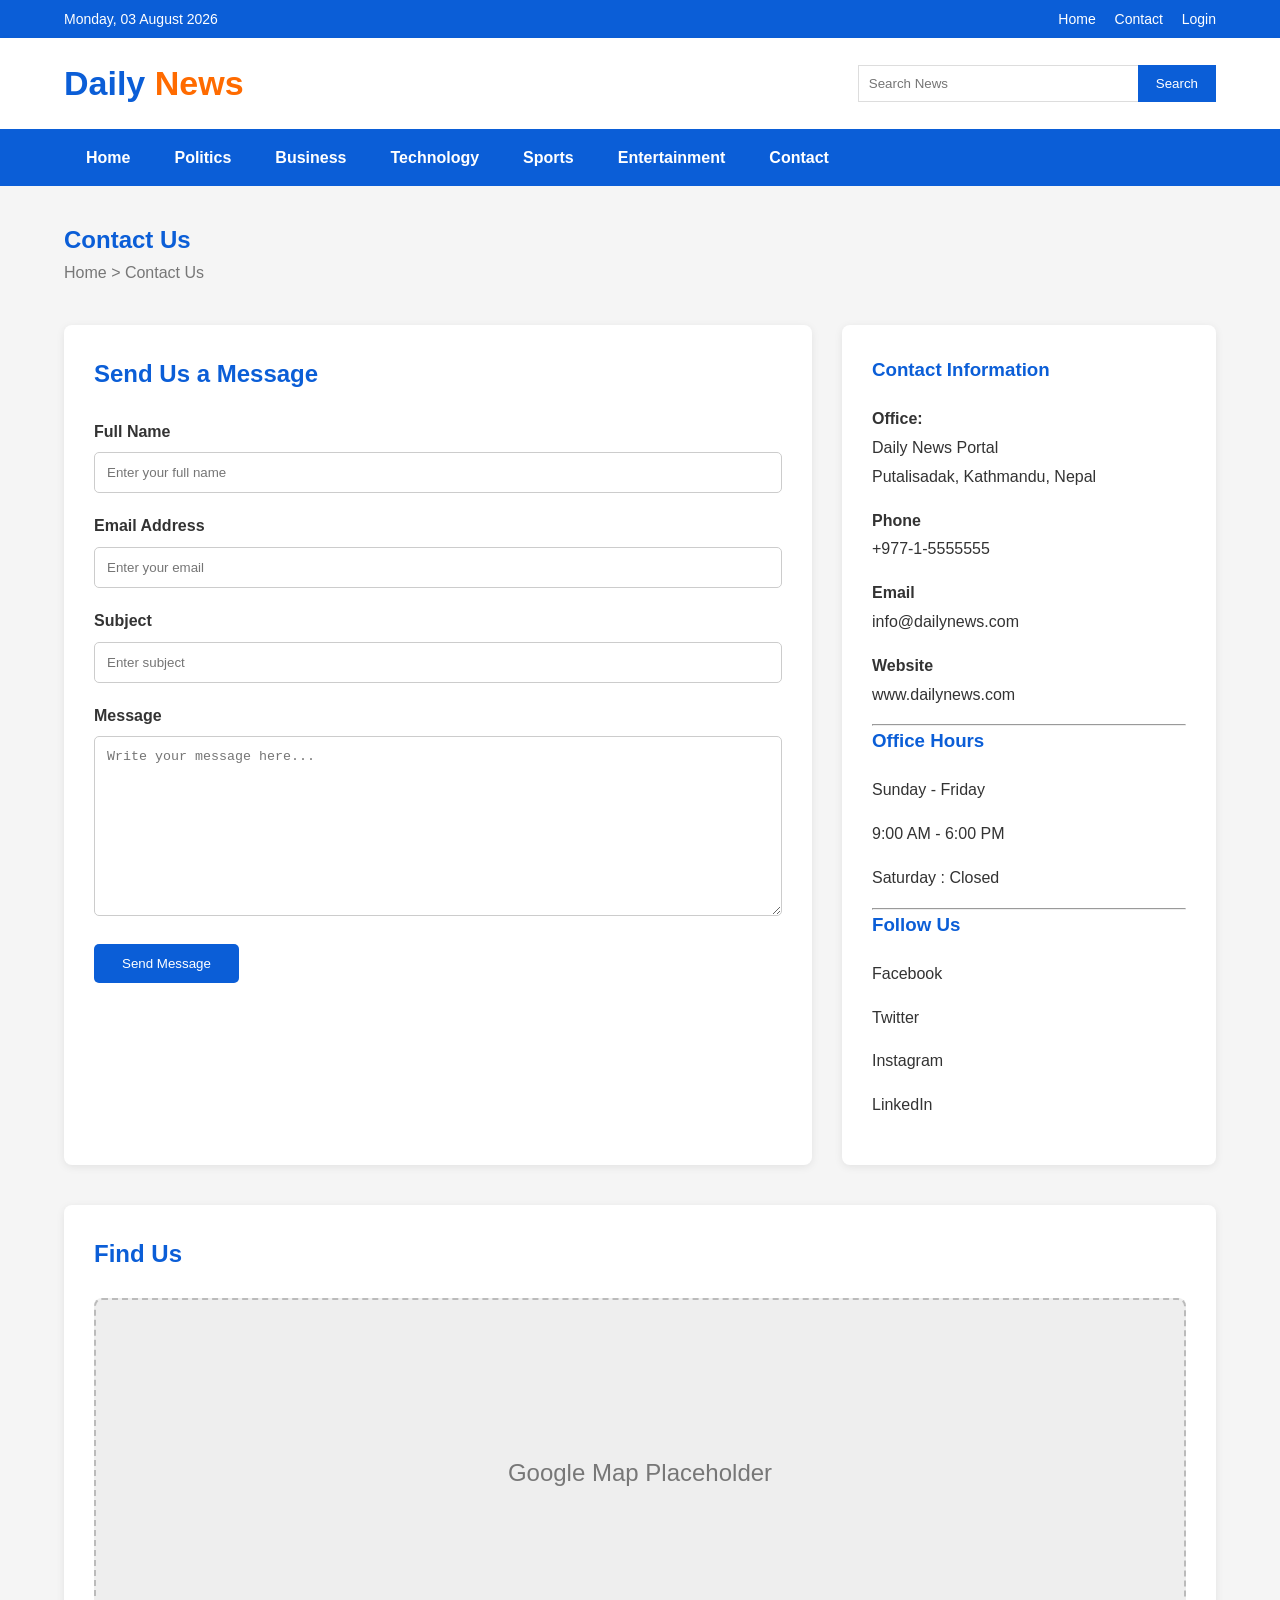
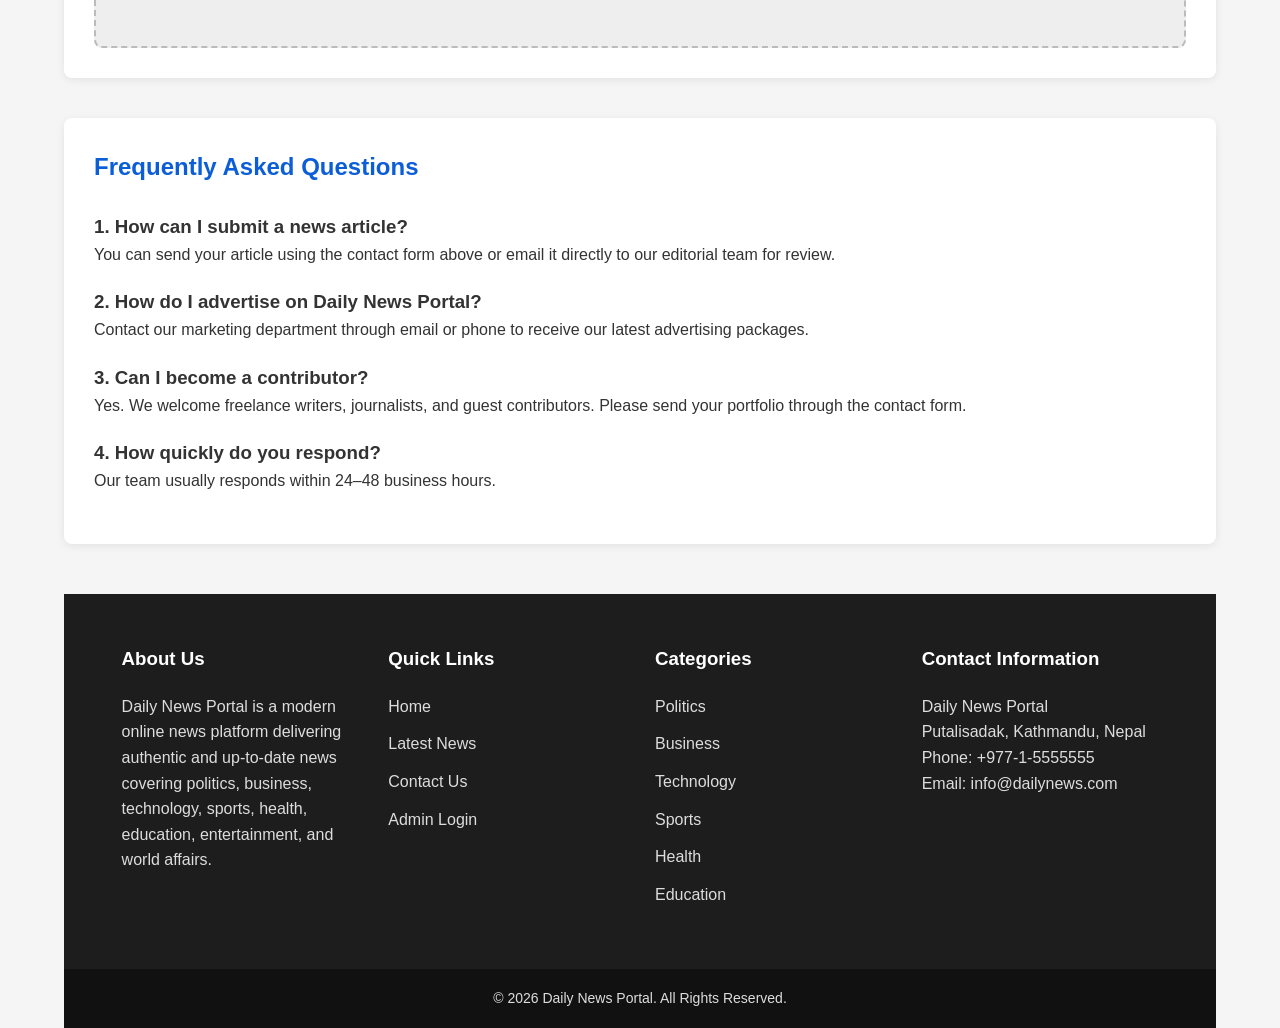
<file: contact.html>
<!DOCTYPE html>
<html lang="en">

<head>

    <meta charset="UTF-8">

    <meta name="viewport"
          content="width=device-width, initial-scale=1.0">

    <title>Contact Us | Daily News Portal</title>

    <link rel="stylesheet"
          href="css/style.css">

</head>

<body>

<!-- =========================================
        TOP HEADER
========================================== -->

<div class="top-header">

    <div class="container">

        <div>
            Monday, 03 August 2026
        </div>

        <div class="top-links">

            <a href="index.html">Home</a>

            <a href="contact.html">Contact</a>

            <a href="admin/login.html">Login</a>

        </div>

    </div>

</div>

<!-- =========================================
        HEADER
========================================== -->

<header>

    <div class="container header-area">

        <div class="logo">

            <h1>Daily <span>News</span></h1>

        </div>

        <div class="search-box">

            <input type="text"
                   placeholder="Search News">

            <button>

                Search

            </button>

        </div>

    </div>

</header>

<!-- =========================================
        NAVIGATION
========================================== -->

<nav>

    <div class="container">

        <ul>

            <li><a href="index.html">Home</a></li>

            <li><a href="listing.html">Politics</a></li>

            <li><a href="listing.html">Business</a></li>

            <li><a href="listing.html">Technology</a></li>

            <li><a href="listing.html">Sports</a></li>

            <li><a href="listing.html">Entertainment</a></li>

            <li><a href="contact.html">Contact</a></li>

        </ul>

    </div>

</nav>

<!-- =========================================
        PAGE TITLE / BREADCRUMB
========================================== -->

<section class="container">

    <div class="page-title">

        <h1>

            Contact Us

        </h1>

        <p>

            Home >
            Contact Us

        </p>

    </div>

</section>

<!-- =========================================
        MAIN CONTENT
========================================== -->

<main class="container">

    <div class="contact-wrapper">

        <!-- =====================================
                CONTACT FORM
        ====================================== -->

        <section class="contact-form">

            <h2>

                Send Us a Message

            </h2>

            <form action="#">

                <div class="form-group">

                    <label>

                        Full Name

                    </label>

                    <input
                        type="text"
                        placeholder="Enter your full name">

                </div>

                <div class="form-group">

                    <label>

                        Email Address

                    </label>

                    <input
                        type="email"
                        placeholder="Enter your email">

                </div>

                <div class="form-group">

                    <label>

                        Subject

                    </label>

                    <input
                        type="text"
                        placeholder="Enter subject">

                </div>

                <div class="form-group">

                    <label>

                        Message

                    </label>

                    <textarea
                        placeholder="Write your message here..."></textarea>

                </div>

                <button type="submit">

                    Send Message

                </button>

            </form>

        </section>

        <!-- =====================================
             RIGHT CONTENT
             Continue in Phase 4B
        ====================================== -->
                <!-- =====================================
                CONTACT INFORMATION
        ====================================== -->

        <aside class="contact-info">

            <h3>

                Contact Information

            </h3>

            <p>

                <strong>Office:</strong><br>

                Daily News Portal<br>

                Putalisadak, Kathmandu, Nepal

            </p>

            <p>

                <strong>Phone</strong><br>

                +977-1-5555555

            </p>

            <p>

                <strong>Email</strong><br>

                info@dailynews.com

            </p>

            <p>

                <strong>Website</strong><br>

                www.dailynews.com

            </p>

            <hr>

            <!-- =====================================
                    OFFICE HOURS
            ====================================== -->

            <h3>

                Office Hours

            </h3>

            <p>

                Sunday - Friday

            </p>

            <p>

                9:00 AM - 6:00 PM

            </p>

            <p>

                Saturday : Closed

            </p>

            <hr>

            <!-- =====================================
                    SOCIAL MEDIA
            ====================================== -->

            <h3>

                Follow Us

            </h3>

            <p>

                <a href="#">
                    Facebook
                </a>

            </p>

            <p>

                <a href="#">
                    Twitter
                </a>

            </p>

            <p>

                <a href="#">
                    Instagram
                </a>

            </p>

            <p>

                <a href="#">
                    LinkedIn
                </a>

            </p>

        </aside>

    </div>

    <!-- =========================================
            GOOGLE MAP
    ========================================== -->

    <section
        class="contact-form"
        style="margin-top:40px;">

        <h2>

            Find Us

        </h2>

        <div
            style="
                height:350px;
                background:#eeeeee;
                border:2px dashed #bbbbbb;
                display:flex;
                justify-content:center;
                align-items:center;
                font-size:24px;
                color:#777777;
                border-radius:8px;">

            Google Map Placeholder

        </div>

    </section>

    <!-- =========================================
            FAQ SECTION
    ========================================== -->

    <section
        class="contact-form"
        style="margin-top:40px;">

        <h2>

            Frequently Asked Questions

        </h2>

        <div class="form-group">

            <h3>

                1. How can I submit a news article?

            </h3>

            <p>

                You can send your article using the contact
                form above or email it directly to our
                editorial team for review.

            </p>

        </div>

        <div class="form-group">

            <h3>

                2. How do I advertise on Daily News Portal?

            </h3>

            <p>

                Contact our marketing department through
                email or phone to receive our latest
                advertising packages.

            </p>

        </div>

        <div class="form-group">

            <h3>

                3. Can I become a contributor?

            </h3>

            <p>

                Yes. We welcome freelance writers,
                journalists, and guest contributors.
                Please send your portfolio through the
                contact form.

            </p>

        </div>

        <div class="form-group">

            <h3>

                4. How quickly do you respond?

            </h3>

            <p>

                Our team usually responds within
                24–48 business hours.

            </p>

        </div>

    </section>

    <!-- Footer starts in Phase 4C -->
         <!-- =========================================
            FOOTER
    ========================================== -->

    <footer>

        <div class="footer-top">

            <div class="container">

                <div class="footer-grid">

                    <!-- About -->

                    <div class="footer-widget">

                        <h3>

                            About Us

                        </h3>

                        <p>

                            Daily News Portal is a modern online news
                            platform delivering authentic and up-to-date
                            news covering politics, business,
                            technology, sports, health, education,
                            entertainment, and world affairs.

                        </p>

                    </div>

                    <!-- Quick Links -->

                    <div class="footer-widget">

                        <h3>

                            Quick Links

                        </h3>

                        <ul>

                            <li>
                                <a href="index.html">
                                    Home
                                </a>
                            </li>

                            <li>
                                <a href="listing.html">
                                    Latest News
                                </a>
                            </li>

                            <li>
                                <a href="contact.html">
                                    Contact Us
                                </a>
                            </li>

                            <li>
                                <a href="admin/login.html">
                                    Admin Login
                                </a>
                            </li>

                        </ul>

                    </div>

                    <!-- Categories -->

                    <div class="footer-widget">

                        <h3>

                            Categories

                        </h3>

                        <ul>

                            <li>
                                <a href="listing.html">
                                    Politics
                                </a>
                            </li>

                            <li>
                                <a href="listing.html">
                                    Business
                                </a>
                            </li>

                            <li>
                                <a href="listing.html">
                                    Technology
                                </a>
                            </li>

                            <li>
                                <a href="listing.html">
                                    Sports
                                </a>
                            </li>

                            <li>
                                <a href="listing.html">
                                    Health
                                </a>
                            </li>

                            <li>
                                <a href="listing.html">
                                    Education
                                </a>
                            </li>

                        </ul>

                    </div>

                    <!-- Contact -->

                    <div class="footer-widget">

                        <h3>

                            Contact Information

                        </h3>

                        <p>

                            Daily News Portal

                        </p>

                        <p>

                            Putalisadak,
                            Kathmandu, Nepal

                        </p>

                        <p>

                            Phone:
                            +977-1-5555555

                        </p>

                        <p>

                            Email:
                            info@dailynews.com

                        </p>

                    </div>

                </div>

            </div>

        </div>

        <div class="footer-bottom">

            <p>

                © 2026 Daily News Portal.
                All Rights Reserved.

            </p>

        </div>

    </footer>

</main>

</body>

</html>
</file>
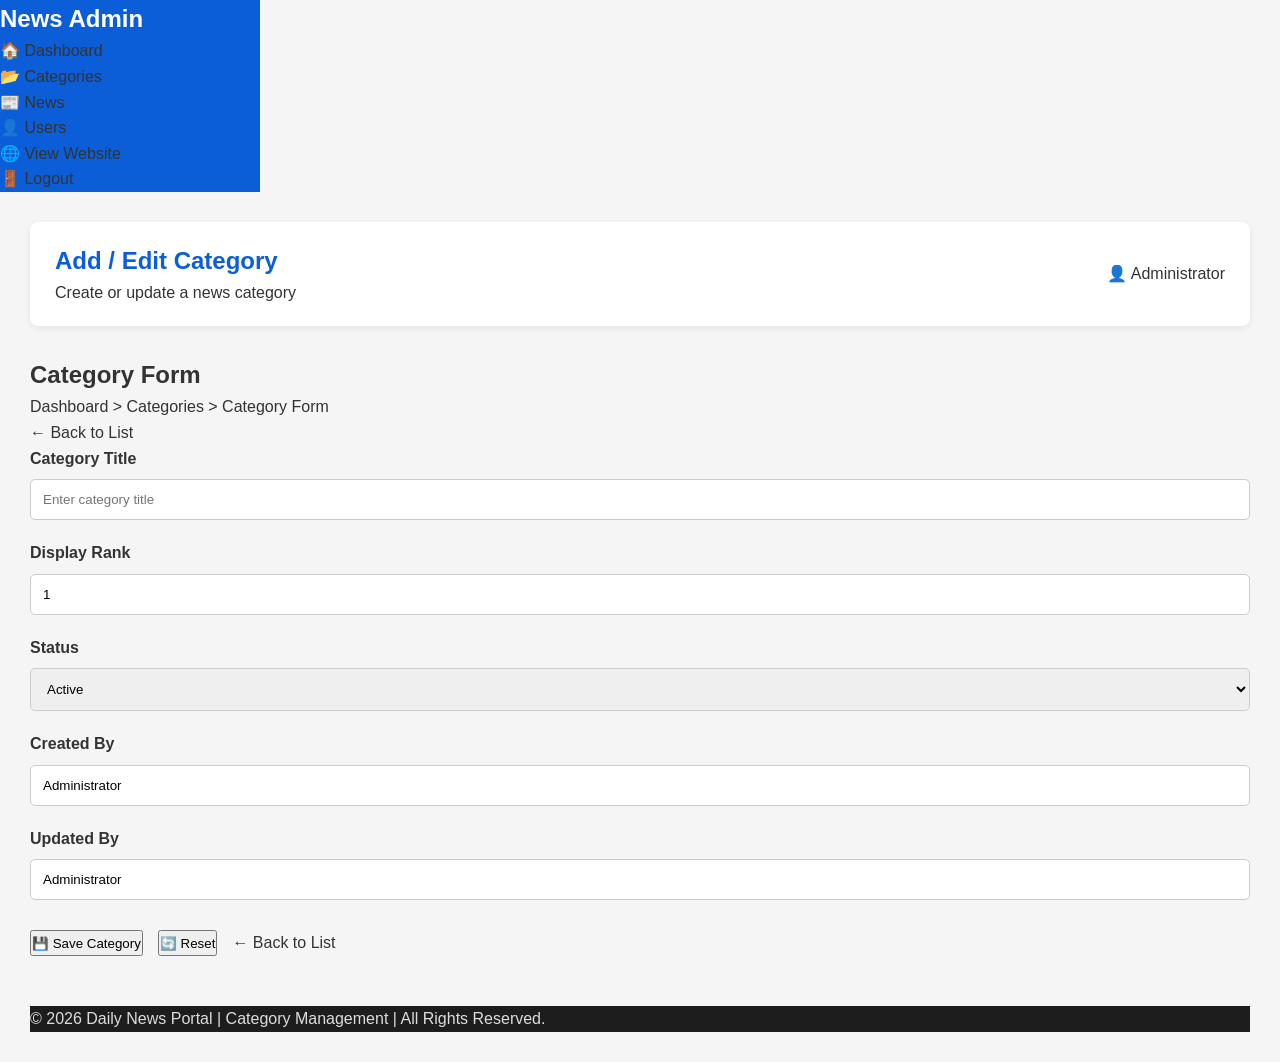
<file: admin/category-form.html>
<!DOCTYPE html>
<html lang="en">

<head>

    <meta charset="UTF-8">

    <meta name="viewport"
          content="width=device-width, initial-scale=1.0">

    <title>Add / Edit Category | Daily News Portal</title>

    <link rel="stylesheet"
          href="../css/style.css">

</head>

<body>

<!-- ==========================================
        ADMIN LAYOUT
========================================== -->

<div class="admin-layout">

    <!-- ======================================
            SIDEBAR
    ======================================= -->

    <aside class="admin-sidebar">

        <div class="sidebar-logo">

            <h2>

                News Admin

            </h2>

        </div>

        <ul class="sidebar-menu">

            <li>

                <a href="dashboard.html">

                    🏠 Dashboard

                </a>

            </li>

            <li>

                <a href="category.html"
                   class="active">

                    📂 Categories

                </a>

            </li>

            <li>

                <a href="news.html">

                    📰 News

                </a>

            </li>

            <li>

                <a href="register.html">

                    👤 Users

                </a>

            </li>

            <li>

                <a href="../index.html">

                    🌐 View Website

                </a>

            </li>

            <li>

                <a href="login.html">

                    🚪 Logout

                </a>

            </li>

        </ul>

    </aside>

    <!-- ======================================
            MAIN CONTENT
    ======================================= -->

    <main class="admin-content">

        <!-- ==================================
                TOP NAVIGATION
        =================================== -->

        <header class="admin-header">

            <div>

                <h2>

                    Add / Edit Category

                </h2>

                <p>

                    Create or update a news category

                </p>

            </div>

            <div class="admin-user">

                👤 Administrator

            </div>

        </header>

        <!-- ==================================
                BREADCRUMB
        =================================== -->

        <section class="admin-section">

            <div class="section-header">

                <div>

                    <h2>

                        Category Form

                    </h2>

                    <p>

                        Dashboard >
                        Categories >
                        Category Form

                    </p>

                </div>

                <div>

                    <a href="category.html"
                       class="action-btn">

                        ← Back to List

                    </a>

                </div>

            </div>

        </section>

        <!-- ==================================
                CATEGORY FORM
        =================================== -->

        <section class="admin-section">

            <form action="#">

                <!-- Category Title -->

                <div class="form-group">

                    <label>

                        Category Title

                    </label>

                    <input
                        type="text"
                        class="form-control"
                        placeholder="Enter category title"
                        required>

                </div>

                <!-- Rank -->

                <div class="form-group">

                    <label>

                        Display Rank

                    </label>

                    <input
                        type="number"
                        class="form-control"
                        placeholder="Enter display rank"
                        value="1">

                </div>

                <!-- Status -->

                <div class="form-group">

                    <label>

                        Status

                    </label>

                    <select
                        class="form-control">

                        <option selected>

                            Active

                        </option>

                        <option>

                            Inactive

                        </option>

                    </select>

                </div>

                <!-- Continue in Phase 5D-4B -->
                                 <!-- ==================================
                        CREATED BY
                =================================== -->

                <div class="form-group">

                    <label>

                        Created By

                    </label>

                    <input
                        type="text"
                        class="form-control"
                        placeholder="Enter creator name"
                        value="Administrator">

                </div>

                <!-- ==================================
                        UPDATED BY
                =================================== -->

                <div class="form-group">

                    <label>

                        Updated By

                    </label>

                    <input
                        type="text"
                        class="form-control"
                        placeholder="Enter updater name"
                        value="Administrator">

                </div>

                <!-- ==================================
                        FORM BUTTONS
                =================================== -->

                <div class="form-group"
                     style="display:flex;
                            gap:15px;
                            flex-wrap:wrap;
                            margin-top:30px;">

                    <button type="submit"
                            class="action-btn">

                        💾 Save Category

                    </button>

                    <button type="reset"
                            class="action-btn">

                        🔄 Reset

                    </button>

                    <a href="category.html"
                       class="action-btn">

                        ← Back to List

                    </a>

                </div>

            </form>

        </section>

        <!-- ==================================
                FOOTER
        =================================== -->

        <footer class="admin-footer">

            <p>

                © 2026 Daily News Portal |
                Category Management |
                All Rights Reserved.

            </p>

        </footer>

    </main>

</div>

</body>

</html>
</file>
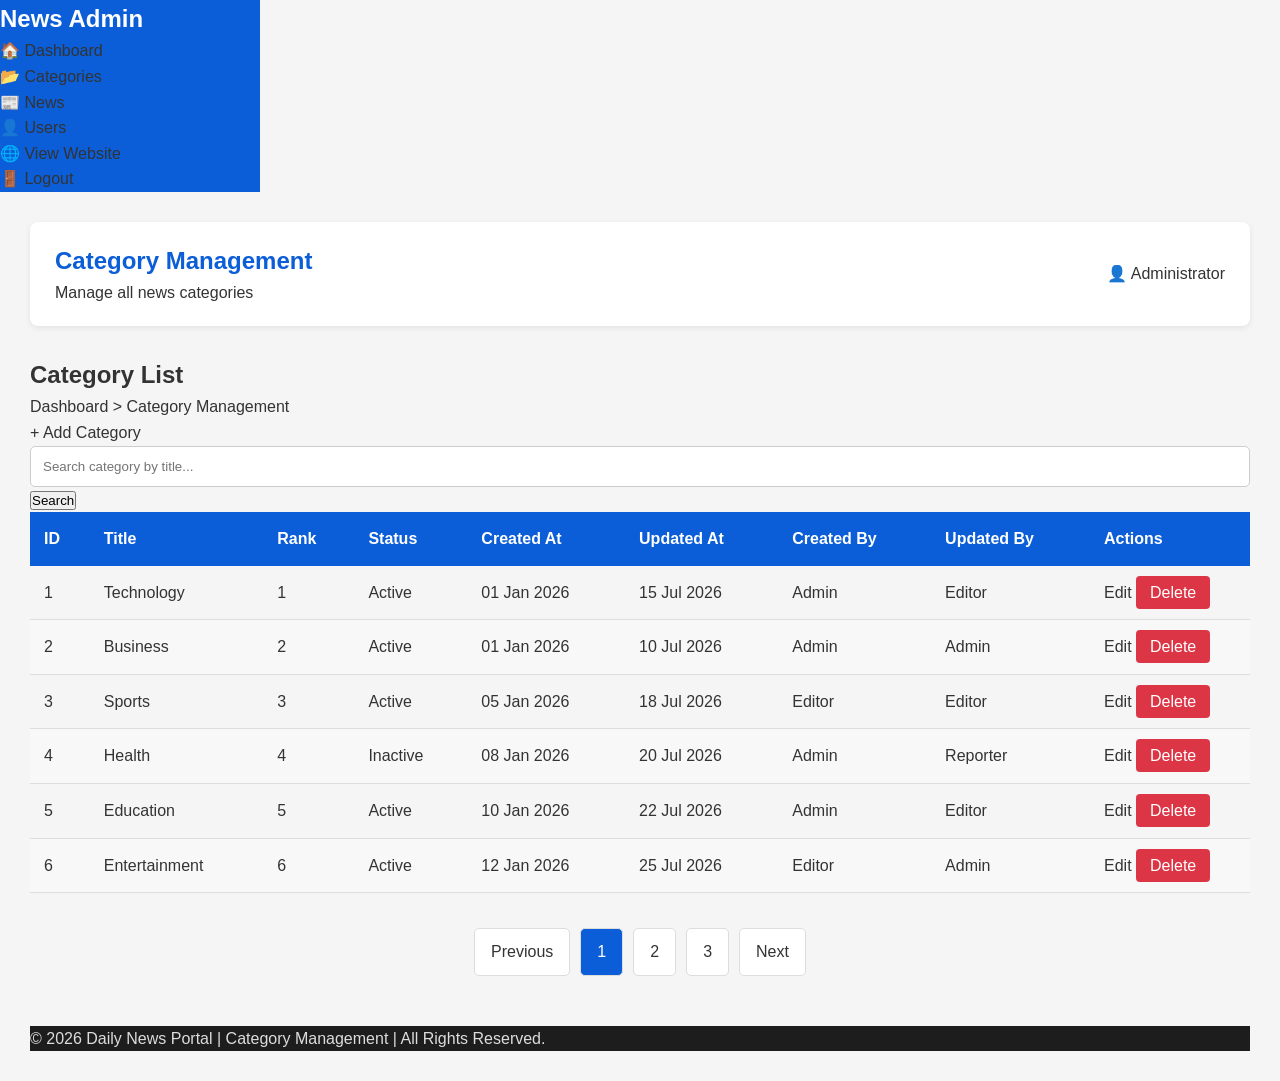
<file: admin/category.html>
<!DOCTYPE html>
<html lang="en">

<head>

    <meta charset="UTF-8">

    <meta name="viewport"
          content="width=device-width, initial-scale=1.0">

    <title>Category Management | Daily News Portal</title>

    <link rel="stylesheet"
          href="../css/style.css">

</head>

<body>

<!-- ==========================================
        ADMIN LAYOUT
========================================== -->

<div class="admin-layout">

    <!-- ======================================
            SIDEBAR
    ======================================= -->

    <aside class="admin-sidebar">

        <div class="sidebar-logo">

            <h2>

                News Admin

            </h2>

        </div>

        <ul class="sidebar-menu">

            <li>

                <a href="dashboard.html">

                    🏠 Dashboard

                </a>

            </li>

            <li>

                <a href="category.html"
                   class="active">

                    📂 Categories

                </a>

            </li>

            <li>

                <a href="news.html">

                    📰 News

                </a>

            </li>

            <li>

                <a href="register.html">

                    👤 Users

                </a>

            </li>

            <li>

                <a href="../index.html">

                    🌐 View Website

                </a>

            </li>

            <li>

                <a href="login.html">

                    🚪 Logout

                </a>

            </li>

        </ul>

    </aside>

    <!-- ======================================
            MAIN CONTENT
    ======================================= -->

    <main class="admin-content">

        <!-- ==================================
                TOP NAVBAR
        =================================== -->

        <header class="admin-header">

            <div>

                <h2>

                    Category Management

                </h2>

                <p>

                    Manage all news categories

                </p>

            </div>

            <div class="admin-user">

                👤 Administrator

            </div>

        </header>

        <!-- ==================================
                PAGE HEADER
        =================================== -->

        <section class="admin-section">

            <div class="section-header">

                <div>

                    <h2>

                        Category List

                    </h2>

                    <p>

                        Dashboard >
                        Category Management

                    </p>

                </div>

                <div>

                    <a href="category-form.html"
                       class="action-btn">

                        + Add Category

                    </a>

                </div>

            </div>

        </section>

        <!-- ==================================
                SEARCH BAR
        =================================== -->

        <section class="admin-section">

            <div class="search-box-admin">

                <input
                    type="text"
                    class="form-control"
                    placeholder="Search category by title...">

                <button
                    class="action-btn">

                    Search

                </button>

            </div>

        </section>

        <!-- ==================================
             Continue in Phase 5D-2
             Category Table
        =================================== -->
                <!-- ==========================================
                CATEGORY TABLE
        =========================================== -->

        <section class="admin-section">

            <div class="table-responsive">

                <table class="admin-table">

                    <thead>

                        <tr>

                            <th>ID</th>

                            <th>Title</th>

                            <th>Rank</th>

                            <th>Status</th>

                            <th>Created At</th>

                            <th>Updated At</th>

                            <th>Created By</th>

                            <th>Updated By</th>

                            <th width="160">

                                Actions

                            </th>

                        </tr>

                    </thead>

                    <tbody>

                        <tr>

                            <td>1</td>

                            <td>Technology</td>

                            <td>1</td>

                            <td>

                                <span class="status published">

                                    Active

                                </span>

                            </td>

                            <td>01 Jan 2026</td>

                            <td>15 Jul 2026</td>

                            <td>Admin</td>

                            <td>Editor</td>

                            <td>

                                <a href="category-form.html"
                                   class="btn-sm">

                                    Edit

                                </a>

                                <a href="#"
                                   class="btn-sm btn-danger">

                                    Delete

                                </a>

                            </td>

                        </tr>

                        <tr>

                            <td>2</td>

                            <td>Business</td>

                            <td>2</td>

                            <td>

                                <span class="status published">

                                    Active

                                </span>

                            </td>

                            <td>01 Jan 2026</td>

                            <td>10 Jul 2026</td>

                            <td>Admin</td>

                            <td>Admin</td>

                            <td>

                                <a href="category-form.html"
                                   class="btn-sm">

                                    Edit

                                </a>

                                <a href="#"
                                   class="btn-sm btn-danger">

                                    Delete

                                </a>

                            </td>

                        </tr>

                        <tr>

                            <td>3</td>

                            <td>Sports</td>

                            <td>3</td>

                            <td>

                                <span class="status published">

                                    Active

                                </span>

                            </td>

                            <td>05 Jan 2026</td>

                            <td>18 Jul 2026</td>

                            <td>Editor</td>

                            <td>Editor</td>

                            <td>

                                <a href="category-form.html"
                                   class="btn-sm">

                                    Edit

                                </a>

                                <a href="#"
                                   class="btn-sm btn-danger">

                                    Delete

                                </a>

                            </td>

                        </tr>

                        <tr>

                            <td>4</td>

                            <td>Health</td>

                            <td>4</td>

                            <td>

                                <span class="status draft">

                                    Inactive

                                </span>

                            </td>

                            <td>08 Jan 2026</td>

                            <td>20 Jul 2026</td>

                            <td>Admin</td>

                            <td>Reporter</td>

                            <td>

                                <a href="category-form.html"
                                   class="btn-sm">

                                    Edit

                                </a>

                                <a href="#"
                                   class="btn-sm btn-danger">

                                    Delete

                                </a>

                            </td>

                        </tr>

                        <tr>

                            <td>5</td>

                            <td>Education</td>

                            <td>5</td>

                            <td>

                                <span class="status published">

                                    Active

                                </span>

                            </td>

                            <td>10 Jan 2026</td>

                            <td>22 Jul 2026</td>

                            <td>Admin</td>

                            <td>Editor</td>

                            <td>

                                <a href="category-form.html"
                                   class="btn-sm">

                                    Edit

                                </a>

                                <a href="#"
                                   class="btn-sm btn-danger">

                                    Delete

                                </a>

                            </td>

                        </tr>

                        <tr>

                            <td>6</td>

                            <td>Entertainment</td>

                            <td>6</td>

                            <td>

                                <span class="status published">

                                    Active

                                </span>

                            </td>

                            <td>12 Jan 2026</td>

                            <td>25 Jul 2026</td>

                            <td>Editor</td>

                            <td>Admin</td>

                            <td>

                                <a href="category-form.html"
                                   class="btn-sm">

                                    Edit

                                </a>

                                <a href="#"
                                   class="btn-sm btn-danger">

                                    Delete

                                </a>

                            </td>

                        </tr>

                    </tbody>

                </table>

            </div>

        </section>

        <!-- ==========================================
                PAGINATION
        =========================================== -->

        <section class="admin-section">

            <div class="pagination">

                <a href="#">

                    Previous

                </a>

                <a href="#"
                   class="active">

                    1

                </a>

                <a href="#">

                    2

                </a>

                <a href="#">

                    3

                </a>

                <a href="#">

                    Next

                </a>

            </div>

        </section>

        <!-- Continue in Phase 5D-3 -->
                 <!-- ==========================================
                PAGE FOOTER
        =========================================== -->

        <footer class="admin-footer">

            <p>

                © 2026 Daily News Portal |
                Category Management |
                All Rights Reserved.

            </p>

        </footer>

    </main>

</div>

</body>

</html>
</file>
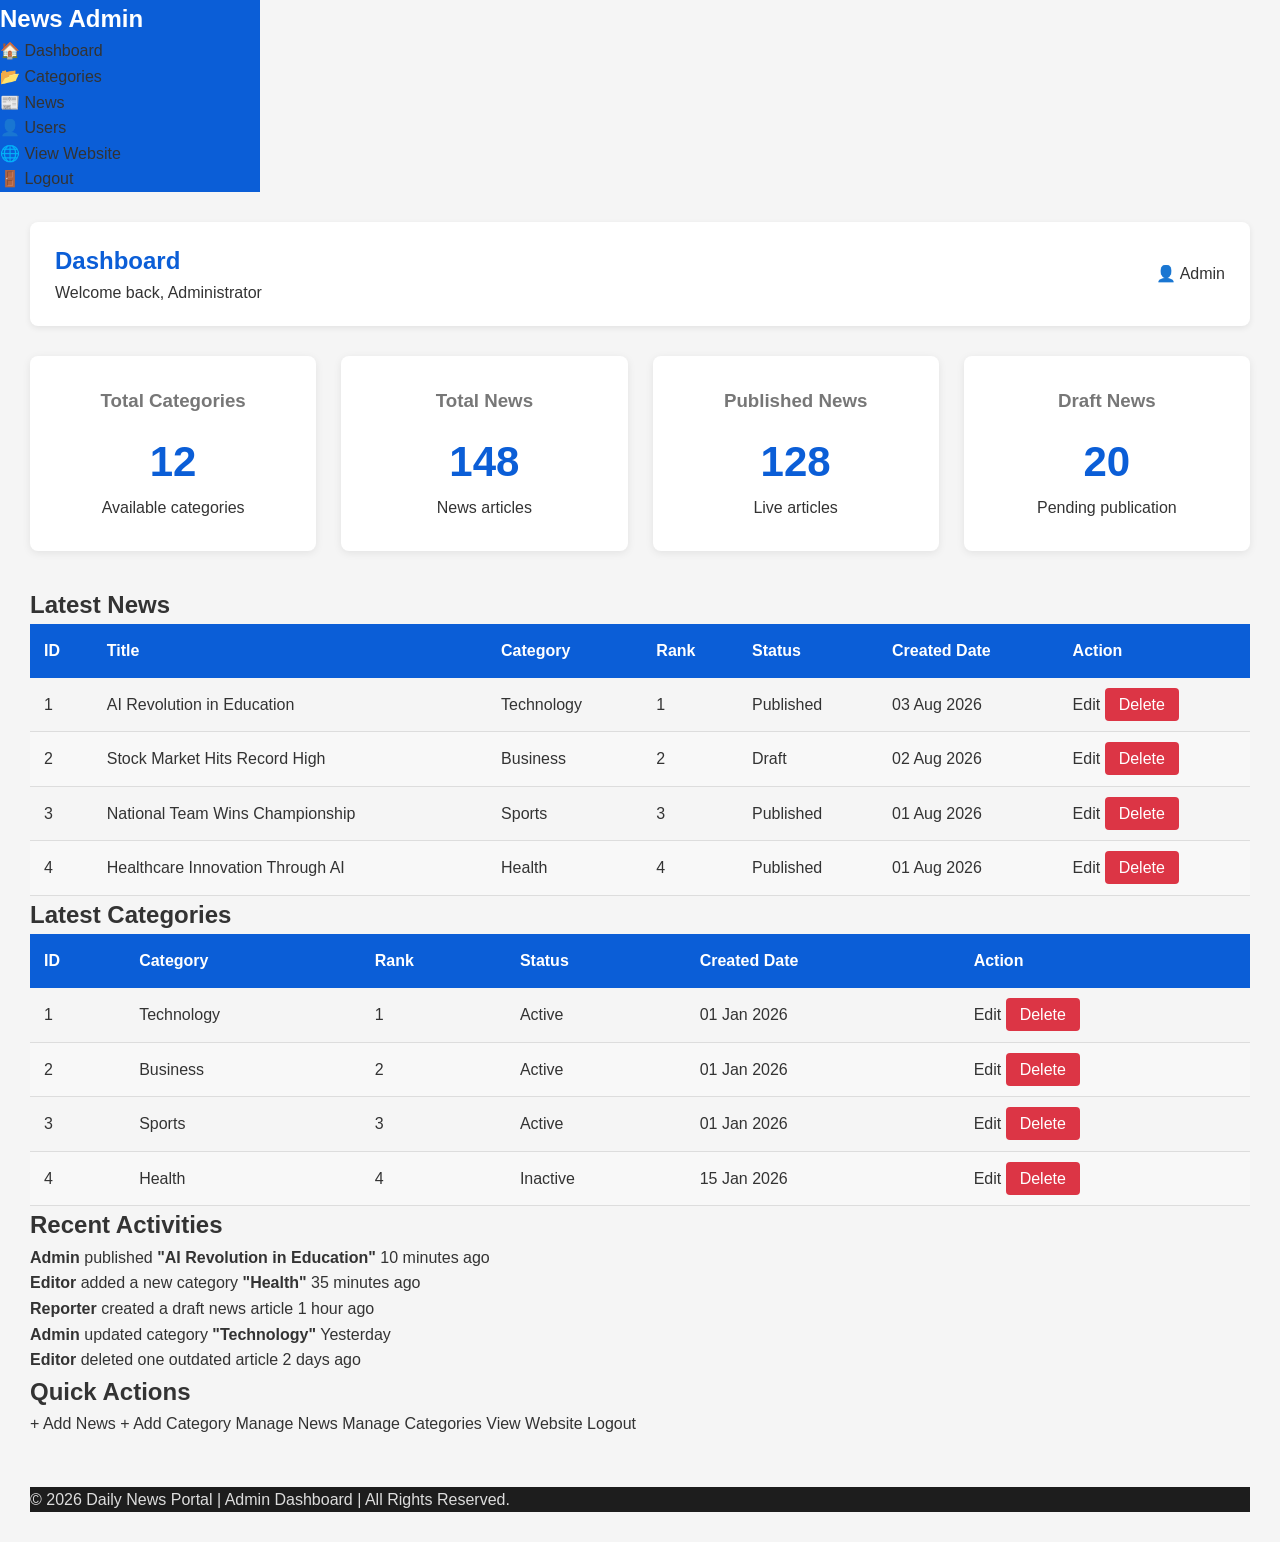
<file: admin/dashboard.html>
<!DOCTYPE html>
<html lang="en">

<head>

    <meta charset="UTF-8">

    <meta name="viewport"
          content="width=device-width, initial-scale=1.0">

    <title>Admin Dashboard | Daily News Portal</title>

    <link rel="stylesheet"
          href="../css/style.css">

</head>

<body>

<!-- ==========================================
        ADMIN DASHBOARD
=========================================== -->

<div class="admin-layout">

    <!-- ======================================
            SIDEBAR
    ======================================= -->

    <aside class="admin-sidebar">

        <div class="sidebar-logo">

            <h2>

                News Admin

            </h2>

        </div>

        <ul class="sidebar-menu">

            <li>

                <a href="dashboard.html"
                   class="active">

                    🏠 Dashboard

                </a>

            </li>

            <li>

                <a href="category.html">

                    📂 Categories

                </a>

            </li>

            <li>

                <a href="news.html">

                    📰 News

                </a>

            </li>

            <li>

                <a href="register.html">

                    👤 Users

                </a>

            </li>

            <li>

                <a href="../index.html">

                    🌐 View Website

                </a>

            </li>

            <li>

                <a href="login.html">

                    🚪 Logout

                </a>

            </li>

        </ul>

    </aside>

    <!-- ======================================
            MAIN CONTENT
    ======================================= -->

    <main class="admin-content">

        <!-- ==================================
                TOP NAVBAR
        =================================== -->

        <header class="admin-header">

            <div>

                <h2>

                    Dashboard

                </h2>

                <p>

                    Welcome back, Administrator

                </p>

            </div>

            <div class="admin-user">

                <span>

                    👤 Admin

                </span>

            </div>

        </header>

        <!-- ==================================
                DASHBOARD CARDS
        =================================== -->

        <section class="dashboard-cards">

            <!-- Card 1 -->

            <div class="dashboard-card">

                <h3>

                    Total Categories

                </h3>

                <h1>

                    12

                </h1>

                <p>

                    Available categories

                </p>

            </div>

            <!-- Card 2 -->

            <div class="dashboard-card">

                <h3>

                    Total News

                </h3>

                <h1>

                    148

                </h1>

                <p>

                    News articles

                </p>

            </div>

            <!-- Card 3 -->

            <div class="dashboard-card">

                <h3>

                    Published News

                </h3>

                <h1>

                    128

                </h1>

                <p>

                    Live articles

                </p>

            </div>

            <!-- Card 4 -->

            <div class="dashboard-card">

                <h3>

                    Draft News

                </h3>

                <h1>

                    20

                </h1>

                <p>

                    Pending publication

                </p>

            </div>

        </section>

        <!-- ==================================
             Continue in Phase 5C-2
             Latest News Table
             Latest Categories Table
        =================================== -->
                <!-- ==================================
                LATEST NEWS TABLE
        =================================== -->

        <section class="admin-section">

            <div class="section-header">

                <h2>

                    Latest News

                </h2>

            </div>

            <div class="table-responsive">

                <table class="admin-table">

                    <thead>

                        <tr>

                            <th>ID</th>

                            <th>Title</th>

                            <th>Category</th>

                            <th>Rank</th>

                            <th>Status</th>

                            <th>Created Date</th>

                            <th>Action</th>

                        </tr>

                    </thead>

                    <tbody>

                        <tr>

                            <td>1</td>

                            <td>AI Revolution in Education</td>

                            <td>Technology</td>

                            <td>1</td>

                            <td>
                                <span class="status published">
                                    Published
                                </span>
                            </td>

                            <td>03 Aug 2026</td>

                            <td>

                                <a href="news-form.html"
                                   class="btn-sm">

                                    Edit

                                </a>

                                <a href="#"
                                   class="btn-sm btn-danger">

                                    Delete

                                </a>

                            </td>

                        </tr>

                        <tr>

                            <td>2</td>

                            <td>Stock Market Hits Record High</td>

                            <td>Business</td>

                            <td>2</td>

                            <td>

                                <span class="status draft">

                                    Draft

                                </span>

                            </td>

                            <td>02 Aug 2026</td>

                            <td>

                                <a href="news-form.html"
                                   class="btn-sm">

                                    Edit

                                </a>

                                <a href="#"
                                   class="btn-sm btn-danger">

                                    Delete

                                </a>

                            </td>

                        </tr>

                        <tr>

                            <td>3</td>

                            <td>National Team Wins Championship</td>

                            <td>Sports</td>

                            <td>3</td>

                            <td>

                                <span class="status published">

                                    Published

                                </span>

                            </td>

                            <td>01 Aug 2026</td>

                            <td>

                                <a href="news-form.html"
                                   class="btn-sm">

                                    Edit

                                </a>

                                <a href="#"
                                   class="btn-sm btn-danger">

                                    Delete

                                </a>

                            </td>

                        </tr>

                        <tr>

                            <td>4</td>

                            <td>Healthcare Innovation Through AI</td>

                            <td>Health</td>

                            <td>4</td>

                            <td>

                                <span class="status published">

                                    Published

                                </span>

                            </td>

                            <td>01 Aug 2026</td>

                            <td>

                                <a href="news-form.html"
                                   class="btn-sm">

                                    Edit

                                </a>

                                <a href="#"
                                   class="btn-sm btn-danger">

                                    Delete

                                </a>

                            </td>

                        </tr>

                    </tbody>

                </table>

            </div>

        </section>

        <!-- ==================================
                LATEST CATEGORIES
        =================================== -->

        <section class="admin-section">

            <div class="section-header">

                <h2>

                    Latest Categories

                </h2>

            </div>

            <div class="table-responsive">

                <table class="admin-table">

                    <thead>

                        <tr>

                            <th>ID</th>

                            <th>Category</th>

                            <th>Rank</th>

                            <th>Status</th>

                            <th>Created Date</th>

                            <th>Action</th>

                        </tr>

                    </thead>

                    <tbody>

                        <tr>

                            <td>1</td>

                            <td>Technology</td>

                            <td>1</td>

                            <td>

                                <span class="status published">

                                    Active

                                </span>

                            </td>

                            <td>01 Jan 2026</td>

                            <td>

                                <a href="category-form.html"
                                   class="btn-sm">

                                    Edit

                                </a>

                                <a href="#"
                                   class="btn-sm btn-danger">

                                    Delete

                                </a>

                            </td>

                        </tr>

                        <tr>

                            <td>2</td>

                            <td>Business</td>

                            <td>2</td>

                            <td>

                                <span class="status published">

                                    Active

                                </span>

                            </td>

                            <td>01 Jan 2026</td>

                            <td>

                                <a href="category-form.html"
                                   class="btn-sm">

                                    Edit

                                </a>

                                <a href="#"
                                   class="btn-sm btn-danger">

                                    Delete

                                </a>

                            </td>

                        </tr>

                        <tr>

                            <td>3</td>

                            <td>Sports</td>

                            <td>3</td>

                            <td>

                                <span class="status published">

                                    Active

                                </span>

                            </td>

                            <td>01 Jan 2026</td>

                            <td>

                                <a href="category-form.html"
                                   class="btn-sm">

                                    Edit

                                </a>

                                <a href="#"
                                   class="btn-sm btn-danger">

                                    Delete

                                </a>

                            </td>

                        </tr>

                        <tr>

                            <td>4</td>

                            <td>Health</td>

                            <td>4</td>

                            <td>

                                <span class="status draft">

                                    Inactive

                                </span>

                            </td>

                            <td>15 Jan 2026</td>

                            <td>

                                <a href="category-form.html"
                                   class="btn-sm">

                                    Edit

                                </a>

                                <a href="#"
                                   class="btn-sm btn-danger">

                                    Delete

                                </a>

                            </td>

                        </tr>

                    </tbody>

                </table>

            </div>

        </section>

        <!-- Continue in Phase 5C-3 -->
                 <!-- ==========================================
                DASHBOARD BOTTOM SECTION
        =========================================== -->

        <div class="dashboard-bottom">

            <!-- ======================================
                    RECENT ACTIVITIES
            ======================================= -->

            <section class="admin-section">

                <div class="section-header">

                    <h2>

                        Recent Activities

                    </h2>

                </div>

                <ul class="activity-list">

                    <li>

                        <strong>Admin</strong> published
                        <strong>"AI Revolution in Education"</strong>

                        <span class="activity-time">

                            10 minutes ago

                        </span>

                    </li>

                    <li>

                        <strong>Editor</strong> added a new
                        category
                        <strong>"Health"</strong>

                        <span class="activity-time">

                            35 minutes ago

                        </span>

                    </li>

                    <li>

                        <strong>Reporter</strong> created
                        a draft news article

                        <span class="activity-time">

                            1 hour ago

                        </span>

                    </li>

                    <li>

                        <strong>Admin</strong> updated
                        category
                        <strong>"Technology"</strong>

                        <span class="activity-time">

                            Yesterday

                        </span>

                    </li>

                    <li>

                        <strong>Editor</strong> deleted
                        one outdated article

                        <span class="activity-time">

                            2 days ago

                        </span>

                    </li>

                </ul>

            </section>

            <!-- ======================================
                    QUICK ACTIONS
            ======================================= -->

            <section class="admin-section">

                <div class="section-header">

                    <h2>

                        Quick Actions

                    </h2>

                </div>

                <div class="quick-actions">

                    <a href="news-form.html"
                       class="action-btn">

                        + Add News

                    </a>

                    <a href="category-form.html"
                       class="action-btn">

                        + Add Category

                    </a>

                    <a href="news.html"
                       class="action-btn">

                        Manage News

                    </a>

                    <a href="category.html"
                       class="action-btn">

                        Manage Categories

                    </a>

                    <a href="../index.html"
                       class="action-btn">

                        View Website

                    </a>

                    <a href="login.html"
                       class="action-btn logout-btn">

                        Logout

                    </a>

                </div>

            </section>

        </div>

        <!-- ======================================
                FOOTER
        ======================================= -->

        <footer class="admin-footer">

            <p>

                © 2026 Daily News Portal |
                Admin Dashboard |
                All Rights Reserved.

            </p>

        </footer>

    </main>

</div>

</body>

</html>
</file>
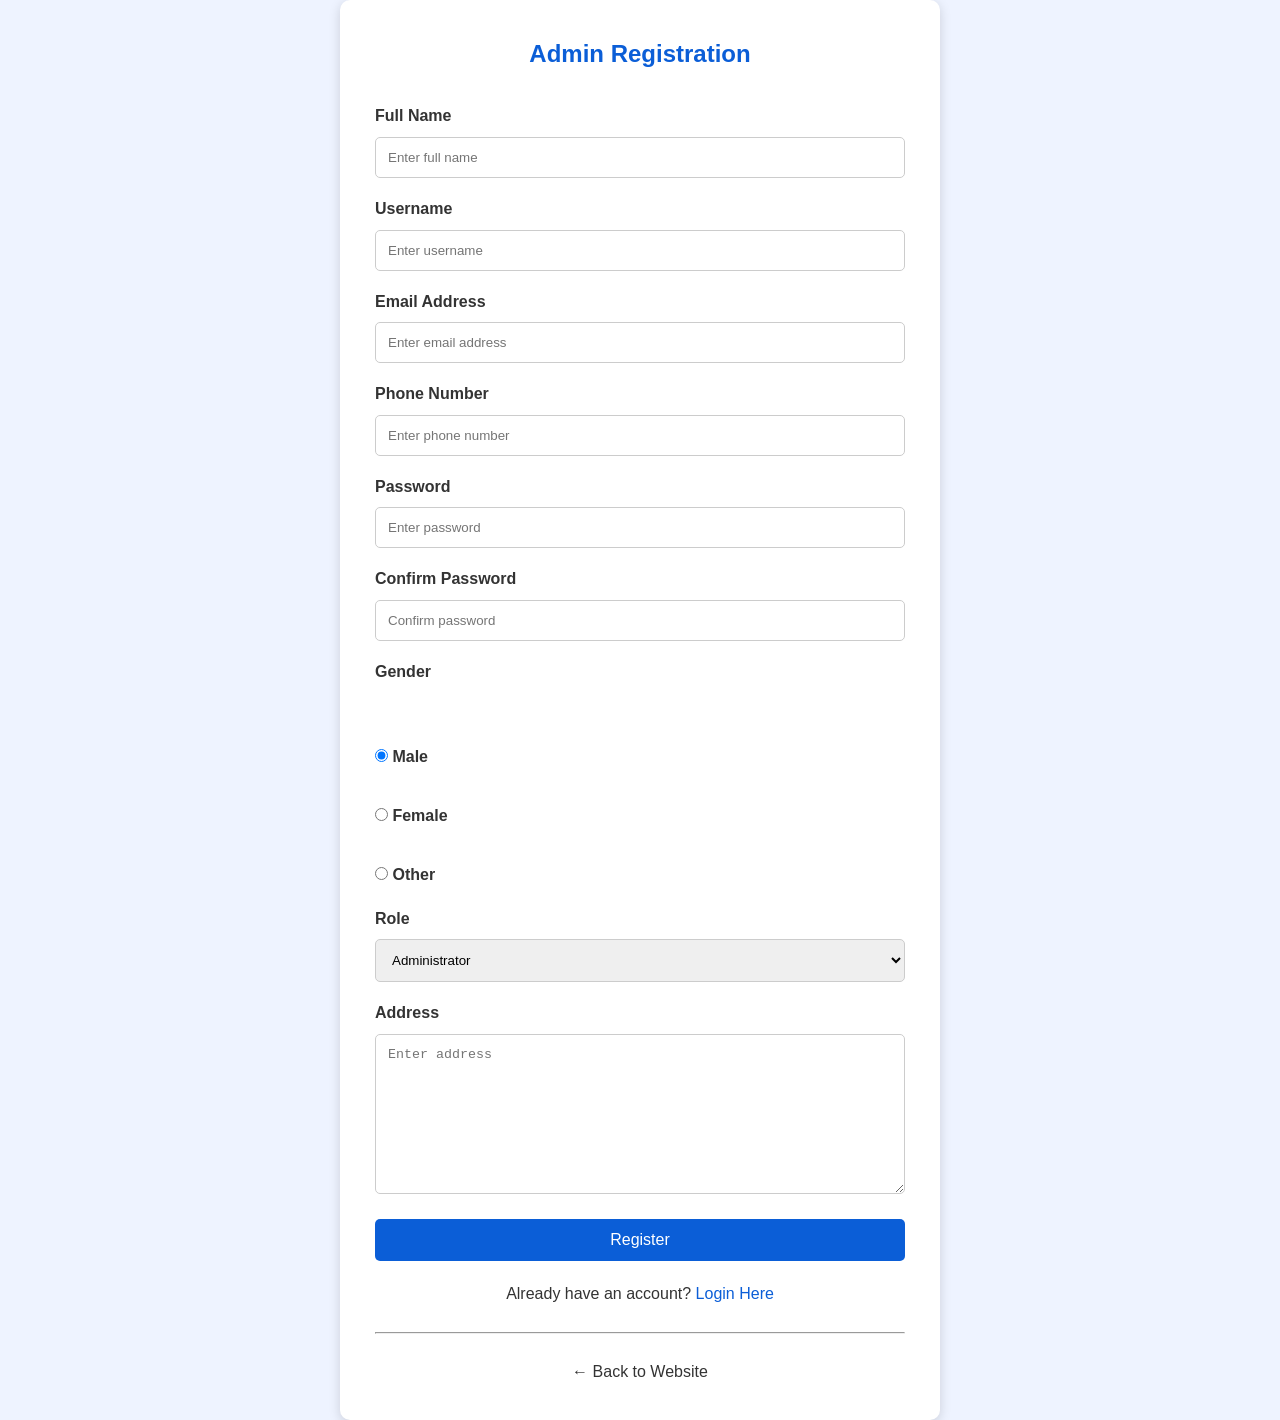
<file: admin/register.html>
<!DOCTYPE html>
<html lang="en">

<head>

    <meta charset="UTF-8">

    <meta name="viewport"
          content="width=device-width, initial-scale=1.0">

    <title>Admin Registration | Daily News Portal</title>

    <link rel="stylesheet"
          href="../css/style.css">

</head>

<body>

<!-- =========================================
        ADMIN REGISTER PAGE
========================================== -->

<div class="auth-page">

    <div class="auth-box"
         style="width:600px;">

        <h2>

            Admin Registration

        </h2>

        <form action="#">

            <!-- Full Name -->

            <div class="form-group">

                <label>

                    Full Name

                </label>

                <input
                    type="text"
                    class="form-control"
                    placeholder="Enter full name"
                    required>

            </div>

            <!-- Username -->

            <div class="form-group">

                <label>

                    Username

                </label>

                <input
                    type="text"
                    class="form-control"
                    placeholder="Enter username"
                    required>

            </div>

            <!-- Email -->

            <div class="form-group">

                <label>

                    Email Address

                </label>

                <input
                    type="email"
                    class="form-control"
                    placeholder="Enter email address"
                    required>

            </div>

            <!-- Phone -->

            <div class="form-group">

                <label>

                    Phone Number

                </label>

                <input
                    type="tel"
                    class="form-control"
                    placeholder="Enter phone number">

            </div>

            <!-- Password -->

            <div class="form-group">

                <label>

                    Password

                </label>

                <input
                    type="password"
                    class="form-control"
                    placeholder="Enter password"
                    required>

            </div>

            <!-- Confirm Password -->

            <div class="form-group">

                <label>

                    Confirm Password

                </label>

                <input
                    type="password"
                    class="form-control"
                    placeholder="Confirm password"
                    required>

            </div>

            <!-- Gender -->

            <div class="form-group">

                <label>

                    Gender

                </label>

                <br><br>

                <label>

                    <input
                        type="radio"
                        name="gender"
                        checked>

                    Male

                </label>

                &nbsp;&nbsp;&nbsp;

                <label>

                    <input
                        type="radio"
                        name="gender">

                    Female

                </label>

                &nbsp;&nbsp;&nbsp;

                <label>

                    <input
                        type="radio"
                        name="gender">

                    Other

                </label>

            </div>

            <!-- Role -->

            <div class="form-group">

                <label>

                    Role

                </label>

                <select class="form-control">

                    <option>

                        Administrator

                    </option>

                    <option>

                        Editor

                    </option>

                    <option>

                        Reporter

                    </option>

                    <option>

                        Content Manager

                    </option>

                </select>

            </div>

            <!-- Address -->

            <div class="form-group">

                <label>

                    Address

                </label>

                <textarea
                    class="form-control"
                    placeholder="Enter address"></textarea>

            </div>

            <!-- Register Button -->

            <button type="submit">

                Register

            </button>

        </form>

        <div class="auth-footer">

            Already have an account?

            <a href="login.html">

                Login Here

            </a>

        </div>

        <hr style="margin:25px 0;">

        <div style="text-align:center;">

            <a href="../index.html">

                ← Back to Website

            </a>

        </div>

    </div>

</div>

</body>

</html>
</file>
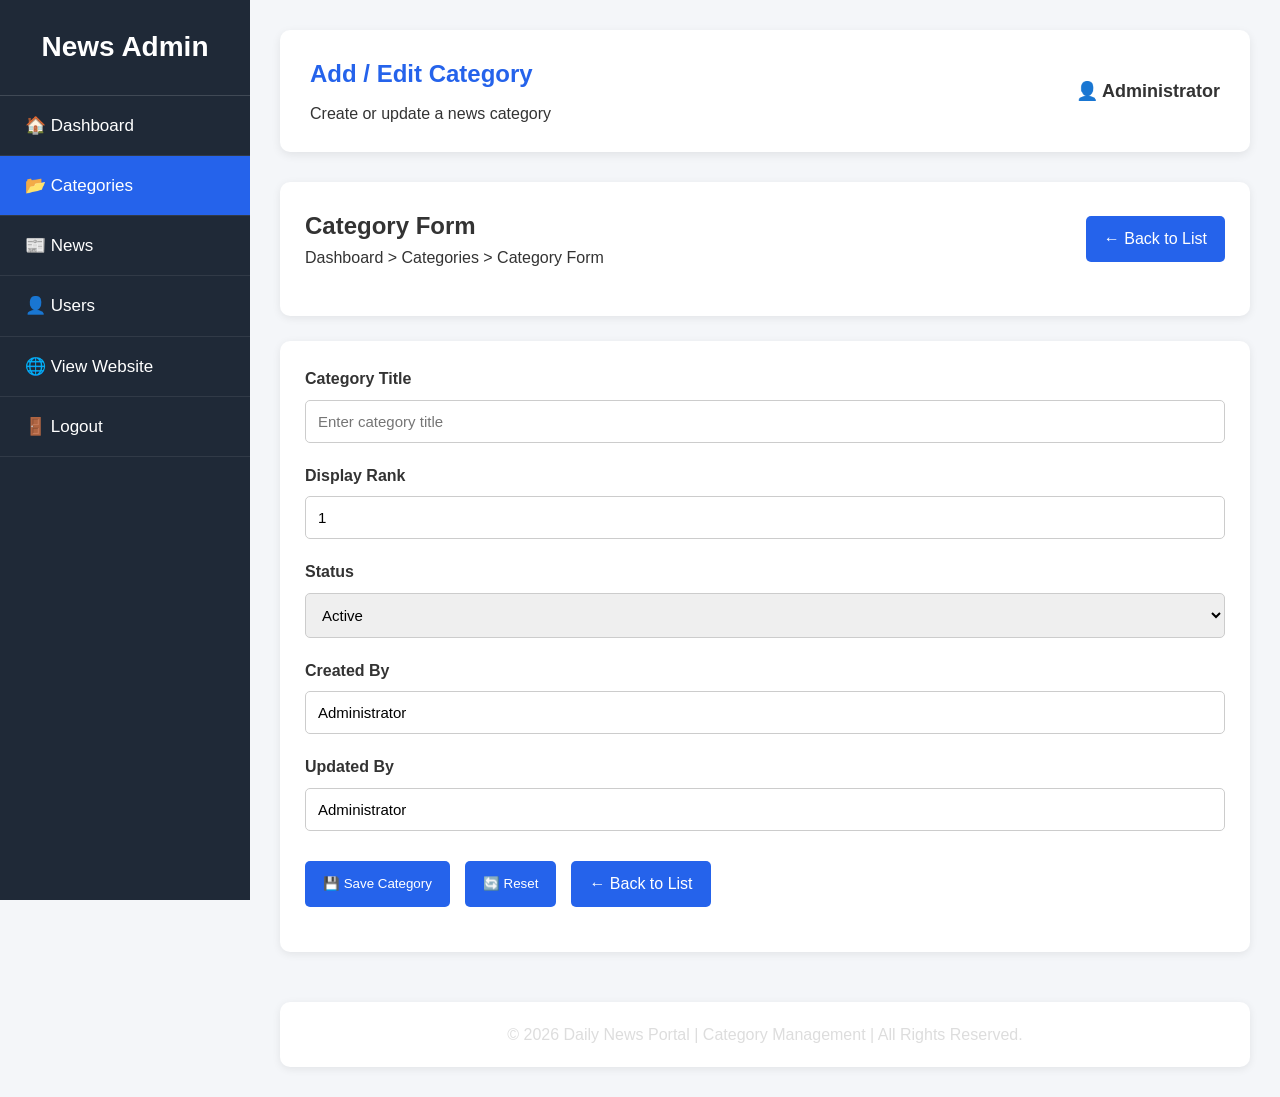
<file: backup/admin/category-form.html>
<!DOCTYPE html>
<html lang="en">

<head>

    <meta charset="UTF-8">

    <meta name="viewport"
          content="width=device-width, initial-scale=1.0">

    <title>Add / Edit Category | Daily News Portal</title>

    <link rel="stylesheet"
          href="../css/style.css">

</head>

<body>

<!-- ==========================================
        ADMIN LAYOUT
========================================== -->

<div class="admin-layout">

    <!-- ======================================
            SIDEBAR
    ======================================= -->

    <aside class="admin-sidebar">

        <div class="sidebar-logo">

            <h2>

                News Admin

            </h2>

        </div>
        

        <ul class="sidebar-menu">

            <li>

                <a href="dashboard.html">

                    🏠 Dashboard

                </a>

            </li>

            <li>

                <a href="category.html"
                   class="active">

                    📂 Categories

                </a>

            </li>

            <li>

                <a href="news.html">

                    📰 News

                </a>

            </li>

            <li>

                <a href="register.html">

                    👤 Users

                </a>

            </li>

            <li>

                <a href="../index.html">

                    🌐 View Website

                </a>

            </li>

            <li>

                <a href="login.html">

                    🚪 Logout

                </a>

            </li>

        </ul>

    </aside>

    <!-- ======================================
            MAIN CONTENT
    ======================================= -->

    <main class="admin-content">

        <!-- ==================================
                TOP NAVIGATION
        =================================== -->

        <header class="admin-header">

            <div>

                <h2>

                    Add / Edit Category

                </h2>

                <p>

                    Create or update a news category

                </p>

            </div>

            <div class="admin-user">

                👤 Administrator

            </div>

        </header>

        <!-- ==================================
                BREADCRUMB
        =================================== -->

        <section class="admin-section">

            <div class="section-header">

                <div>

                    <h2>

                        Category Form

                    </h2>

                    <p>

                        Dashboard >
                        Categories >
                        Category Form

                    </p>

                </div>

                <div>

                    <a href="category.html"
                       class="action-btn">

                        ← Back to List

                    </a>

                </div>

            </div>

        </section>

        <!-- ==================================
                CATEGORY FORM
        =================================== -->

        <section class="admin-section">

            <form action="#">

                <!-- Category Title -->

                <div class="form-group">

                    <label>

                        Category Title

                    </label>

                    <input
                        type="text"
                        class="form-control"
                        placeholder="Enter category title"
                        required>

                </div>

                <!-- Rank -->

                <div class="form-group">

                    <label>

                        Display Rank

                    </label>

                    <input
                        type="number"
                        class="form-control"
                        placeholder="Enter display rank"
                        value="1">

                </div>

                <!-- Status -->

                <div class="form-group">

                    <label>

                        Status

                    </label>

                    <select
                        class="form-control">

                        <option selected>

                            Active

                        </option>

                        <option>

                            Inactive

                        </option>

                    </select>

                </div>

                <!-- Continue in Phase 5D-4B -->
                                 <!-- ==================================
                        CREATED BY
                =================================== -->

                <div class="form-group">

                    <label>

                        Created By

                    </label>

                    <input
                        type="text"
                        class="form-control"
                        placeholder="Enter creator name"
                        value="Administrator">

                </div>

                <!-- ==================================
                        UPDATED BY
                =================================== -->

                <div class="form-group">

                    <label>

                        Updated By

                    </label>

                    <input
                        type="text"
                        class="form-control"
                        placeholder="Enter updater name"
                        value="Administrator">

                </div>

                <!-- ==================================
                        FORM BUTTONS
                =================================== -->

                <div class="form-group"
                     style="display:flex;
                            gap:15px;
                            flex-wrap:wrap;
                            margin-top:30px;">

                    <button type="submit"
                            class="action-btn">

                        💾 Save Category

                    </button>

                    <button type="reset"
                            class="action-btn">

                        🔄 Reset

                    </button>

                    <a href="category.html"
                       class="action-btn">

                        ← Back to List

                    </a>

                </div>

            </form>

        </section>

        <!-- ==================================
                FOOTER
        =================================== -->

        <footer class="admin-footer">

            <p>

                © 2026 Daily News Portal |
                Category Management |
                All Rights Reserved.

            </p>

        </footer>

    </main>

</div>

</body>

</html>
</file>
<file: css/style.css>
/*=========================================================
    NEWS PORTAL TEMPLATE
    Common Stylesheet
=========================================================*/

/*==========================
    RESET
==========================*/

*{
    margin:0;
    padding:0;
    box-sizing:border-box;
}

html{
    scroll-behavior:smooth;
}

body{
    font-family:Arial, Helvetica, sans-serif;
    background:#f5f5f5;
    color:#333;
    line-height:1.6;
}

img{
    max-width:100%;
    display:block;
}

a{
    text-decoration:none;
    color:#333;
}

ul{
    list-style:none;
}

.container{
    width:90%;
    max-width:1200px;
    margin:auto;
}


/*==========================
    TOP HEADER
==========================*/

.top-header{
    background:#0b5ed7;
    color:#fff;
    padding:8px 0;
    font-size:14px;
}

.top-header .container{
    display:flex;
    justify-content:space-between;
    align-items:center;
}

.top-links a{
    color:#fff;
    margin-left:15px;
}


/*==========================
    MAIN HEADER
==========================*/

header{
    background:#ffffff;
    box-shadow:0 2px 5px rgba(0,0,0,.1);
}

.header-area{
    display:flex;
    justify-content:space-between;
    align-items:center;
    padding:18px 0;
}

.logo h1{
    color:#0b5ed7;
    font-size:34px;
}

.logo span{
    color:#ff6b00;
}


/*==========================
    SEARCH BOX
==========================*/

.search-box{
    display:flex;
}

.search-box input{
    width:280px;
    padding:10px;
    border:1px solid #ddd;
    border-right:none;
}

.search-box button{
    padding:10px 18px;
    background:#0b5ed7;
    color:#fff;
    border:none;
    cursor:pointer;
}

.search-box button:hover{
    background:#084298;
}


/*==========================
    NAVIGATION
==========================*/

nav{
    background:#0b5ed7;
}

nav ul{
    display:flex;
}

nav li{
    position:relative;
}

nav a{
    display:block;
    padding:16px 22px;
    color:#fff;
    font-weight:bold;
}

nav a:hover{
    background:#084298;
}


/*==========================
    BREAKING NEWS
==========================*/

.breaking-news{
    background:#fff;
    margin:25px 0;
    display:flex;
    align-items:center;
    border-left:5px solid red;
    box-shadow:0 2px 6px rgba(0,0,0,.08);
}

.breaking-title{
    background:red;
    color:#fff;
    padding:15px 20px;
    font-weight:bold;
}

.breaking-content{
    padding:15px;
}


/*==========================
    HERO
==========================*/

.hero{
    margin:30px 0;
    height:420px;
    background:url("../images/banner.jpg") center center;
    background-size:cover;
    border-radius:8px;
    overflow:hidden;
    position:relative;
}

.hero::before{
    content:"";
    position:absolute;
    inset:0;
    background:rgba(0,0,0,.45);
}

.hero-content{
    position:absolute;
    left:40px;
    bottom:40px;
    color:#fff;
}

.hero-content h2{
    font-size:42px;
    margin-bottom:15px;
}

.hero-content p{
    width:60%;
    margin-bottom:20px;
}

.btn{
    display:inline-block;
    padding:12px 24px;
    background:#ff6b00;
    color:#fff;
    border-radius:5px;
}

.btn:hover{
    background:#d35400;
}


/*==========================
    SECTION TITLE
==========================*/

.section-title{
    margin:40px 0 25px;
    border-left:6px solid #0b5ed7;
    padding-left:15px;
}

.section-title h2{
    font-size:30px;
}


/*==========================
    MAIN LAYOUT
==========================*/

.main-content{
    display:flex;
    gap:25px;
    margin-bottom:40px;
}

.content{
    flex:3;
}

.sidebar{
    flex:1;
}


/*==========================
    NEWS GRID
==========================*/

.news-grid{
    display:grid;
    grid-template-columns:repeat(3,1fr);
    gap:25px;
}


/*==========================
    NEWS CARD
==========================*/

.news-card{
    background:#fff;
    border-radius:8px;
    overflow:hidden;
    box-shadow:0 3px 8px rgba(0,0,0,.1);
    transition:.3s;
}

.news-card:hover{
    transform:translateY(-6px);
}

.news-card img{
    width:100%;
    height:220px;
    object-fit:cover;
}

.news-body{
    padding:20px;
}

.news-category{
    display:inline-block;
    background:#0b5ed7;
    color:#fff;
    padding:5px 12px;
    font-size:13px;
    border-radius:3px;
    margin-bottom:10px;
}

.news-body h3{
    margin:10px 0;
    font-size:22px;
}

.news-meta{
    color:#777;
    font-size:14px;
    margin-bottom:15px;
}

.news-body p{
    margin-bottom:15px;
}


/*==========================
    READ MORE BUTTON
==========================*/

.read-more{
    display:inline-block;
    background:#ff6b00;
    color:#fff;
    padding:10px 18px;
    border-radius:4px;
}

.read-more:hover{
    background:#d35400;
}


/*==========================
    TRENDING SECTION
==========================*/

.trending{
    display:grid;
    grid-template-columns:repeat(2,1fr);
    gap:20px;
}

.trending-item{
    display:flex;
    background:#fff;
    box-shadow:0 2px 8px rgba(0,0,0,.08);
}

.trending-item img{
    width:150px;
    height:120px;
    object-fit:cover;
}

.trending-content{
    padding:15px;
}

.trending-content h4{
    margin-bottom:10px;
}
/*=========================================================
    SIDEBAR
=========================================================*/

.sidebar-widget{
    background:#ffffff;
    margin-bottom:25px;
    padding:20px;
    border-radius:8px;
    box-shadow:0 2px 8px rgba(0,0,0,0.08);
}

.sidebar-widget h3{
    margin-bottom:20px;
    padding-bottom:10px;
    border-bottom:2px solid #0b5ed7;
    color:#0b5ed7;
    font-size:22px;
}

.sidebar-widget ul{
    list-style:none;
    margin:0;
    padding:0;
}

.sidebar-widget ul li{
    padding:12px 0;
    border-bottom:1px solid #eeeeee;
}

.sidebar-widget ul li:last-child{
    border-bottom:none;
}

.sidebar-widget ul li a{
    color:#333333;
    transition:.3s;
}

.sidebar-widget ul li a:hover{
    color:#0b5ed7;
    padding-left:8px;
}

/*=========================================================
    SEARCH WIDGET
=========================================================*/

.sidebar-search{
    display:flex;
}

.sidebar-search input{
    width:100%;
    padding:10px;
    border:1px solid #cccccc;
    border-right:none;
    outline:none;
}

.sidebar-search button{
    background:#0b5ed7;
    color:#ffffff;
    border:none;
    padding:10px 18px;
    cursor:pointer;
}

.sidebar-search button:hover{
    background:#084298;
}

/*=========================================================
    RECENT NEWS
=========================================================*/

.recent-news{
    display:flex;
    margin-bottom:18px;
}

.recent-news:last-child{
    margin-bottom:0;
}

.recent-news img{
    width:90px;
    height:70px;
    object-fit:cover;
    margin-right:12px;
    border-radius:5px;
}

.recent-news-content h4{
    font-size:15px;
    margin-bottom:6px;
}

.recent-news-content small{
    color:#777777;
}

/*=========================================================
    CATEGORY TAGS
=========================================================*/

.category-list li{
    display:flex;
    justify-content:space-between;
    align-items:center;
}

.category-count{
    background:#0b5ed7;
    color:#ffffff;
    padding:4px 10px;
    border-radius:20px;
    font-size:12px;
}

/*=========================================================
    ADVERTISEMENT
=========================================================*/

.advertisement{
    background:#f1f1f1;
    border:2px dashed #cccccc;
    text-align:center;
    padding:50px 20px;
    border-radius:8px;
}

.advertisement h3{
    color:#888888;
    margin-bottom:10px;
}

.advertisement p{
    color:#666666;
}

/*=========================================================
    NEWS DETAIL PAGE
=========================================================*/

.news-detail{
    background:#ffffff;
    padding:30px;
    border-radius:8px;
    box-shadow:0 2px 8px rgba(0,0,0,.08);
}

.news-detail img{
    width:100%;
    height:450px;
    object-fit:cover;
    border-radius:6px;
    margin-bottom:25px;
}

.news-detail h1{
    font-size:36px;
    margin-bottom:15px;
}

.news-info{
    display:flex;
    gap:20px;
    color:#777777;
    margin-bottom:25px;
    font-size:15px;
}

.news-detail p{
    margin-bottom:18px;
    text-align:justify;
    line-height:1.8;
}

/*=========================================================
    SHARE BUTTONS
=========================================================*/

.share-news{
    margin-top:30px;
    padding-top:20px;
    border-top:1px solid #dddddd;
}

.share-news a{
    display:inline-block;
    background:#0b5ed7;
    color:#ffffff;
    padding:10px 18px;
    margin-right:10px;
    border-radius:5px;
}

.share-news a:hover{
    background:#084298;
}

/*=========================================================
    COMMENT SECTION
=========================================================*/

.comment-section{
    background:#ffffff;
    margin-top:35px;
    padding:25px;
    border-radius:8px;
    box-shadow:0 2px 8px rgba(0,0,0,.08);
}

.comment-section h2{
    margin-bottom:25px;
    color:#0b5ed7;
}

.comment{
    display:flex;
    margin-bottom:25px;
}

.comment:last-child{
    margin-bottom:0;
}

.comment-avatar{
    width:60px;
    height:60px;
    border-radius:50%;
    background:#0b5ed7;
    color:#ffffff;
    display:flex;
    justify-content:center;
    align-items:center;
    font-size:22px;
    margin-right:18px;
}

.comment-body{
    flex:1;
}

.comment-body h4{
    margin-bottom:6px;
}

.comment-date{
    color:#888888;
    font-size:13px;
    margin-bottom:10px;
}

.comment-body p{
    line-height:1.7;
}

/*=========================================================
    COMMENT FORM
=========================================================*/

.comment-form{
    margin-top:35px;
}

.comment-form h3{
    margin-bottom:20px;
    color:#0b5ed7;
}

.comment-form .form-group{
    margin-bottom:20px;
}

.comment-form input,
.comment-form textarea{
    width:100%;
    padding:12px;
    border:1px solid #cccccc;
    border-radius:5px;
    outline:none;
    font-size:15px;
}

.comment-form textarea{
    height:160px;
    resize:vertical;
}

.comment-form input:focus,
.comment-form textarea:focus{
    border-color:#0b5ed7;
}

.comment-form button{
    background:#ff6b00;
    color:#ffffff;
    border:none;
    padding:12px 30px;
    cursor:pointer;
    border-radius:5px;
    font-size:16px;
}

.comment-form button:hover{
    background:#d35400;
}

/*=========================================================
    CONTACT PAGE
=========================================================*/

.contact-wrapper{
    display:grid;
    grid-template-columns:2fr 1fr;
    gap:30px;
    margin:40px 0;
}

.contact-form{
    background:#ffffff;
    padding:30px;
    border-radius:8px;
    box-shadow:0 2px 8px rgba(0,0,0,.08);
}

.contact-form h2{
    margin-bottom:25px;
    color:#0b5ed7;
}

.contact-form .form-group{
    margin-bottom:20px;
}

.contact-form input,
.contact-form textarea{
    width:100%;
    padding:12px;
    border:1px solid #cccccc;
    border-radius:5px;
    outline:none;
}

.contact-form textarea{
    height:180px;
}

.contact-form button{
    background:#0b5ed7;
    color:#ffffff;
    border:none;
    padding:12px 28px;
    border-radius:5px;
    cursor:pointer;
}

.contact-form button:hover{
    background:#084298;
}

.contact-info{
    background:#ffffff;
    padding:30px;
    border-radius:8px;
    box-shadow:0 2px 8px rgba(0,0,0,.08);
}

.contact-info h3{
    margin-bottom:20px;
    color:#0b5ed7;
}

.contact-info p{
    margin-bottom:15px;
    line-height:1.8;
}

/*=========================================================
    FOOTER
=========================================================*/

footer{
    margin-top:50px;
    background:#1d1d1d;
    color:#dddddd;
}

.footer-top{
    padding:50px 0;
}

.footer-grid{
    display:grid;
    grid-template-columns:repeat(4,1fr);
    gap:30px;
}

.footer-widget h3{
    color:#ffffff;
    margin-bottom:20px;
}

.footer-widget ul{
    list-style:none;
    padding:0;
}

.footer-widget ul li{
    margin-bottom:12px;
}

.footer-widget ul li a{
    color:#dddddd;
}

.footer-widget ul li a:hover{
    color:#ffffff;
}

.footer-bottom{
    background:#111111;
    text-align:center;
    padding:18px;
    font-size:14px;
}

/*=========================================================
    ADMIN PANEL
=========================================================*/

.admin-wrapper{
    display:flex;
    min-height:100vh;
    background:#f4f6f9;
}

/*==========================
    SIDEBAR
==========================*/

.admin-sidebar{
    width:260px;
    background:#0b5ed7;
    color:#ffffff;
}

.admin-logo{
    padding:25px;
    text-align:center;
    border-bottom:1px solid rgba(255,255,255,.2);
}

.admin-logo h2{
    font-size:26px;
}

.admin-menu{
    margin-top:20px;
}

.admin-menu ul{
    list-style:none;
}

.admin-menu ul li{
    border-bottom:1px solid rgba(255,255,255,.08);
}

.admin-menu ul li a{
    display:block;
    color:#ffffff;
    padding:16px 25px;
    transition:.3s;
}

.admin-menu ul li a:hover{
    background:#084298;
    padding-left:35px;
}

/*==========================
    CONTENT
==========================*/

.admin-content{
    flex:1;
    padding:30px;
}

.admin-header{
    background:#ffffff;
    padding:20px 25px;
    border-radius:8px;
    margin-bottom:30px;
    display:flex;
    justify-content:space-between;
    align-items:center;
    box-shadow:0 2px 6px rgba(0,0,0,.08);
}

.admin-header h2{
    color:#0b5ed7;
}

/*==========================
    DASHBOARD CARDS
==========================*/

.dashboard-cards{
    display:grid;
    grid-template-columns:repeat(4,1fr);
    gap:25px;
    margin-bottom:35px;
}

.dashboard-card{
    background:#ffffff;
    padding:30px;
    border-radius:8px;
    text-align:center;
    box-shadow:0 2px 8px rgba(0,0,0,.08);
}

.dashboard-card h3{
    color:#777;
    margin-bottom:12px;
}

.dashboard-card h1{
    font-size:42px;
    color:#0b5ed7;
}

/*==========================
    TABLE
==========================*/

.table-box{
    background:#ffffff;
    padding:25px;
    border-radius:8px;
    box-shadow:0 2px 8px rgba(0,0,0,.08);
}

.table-box h3{
    margin-bottom:20px;
}

table{
    width:100%;
    border-collapse:collapse;
}

table th{
    background:#0b5ed7;
    color:#ffffff;
    padding:14px;
    text-align:left;
}

table td{
    padding:14px;
    border-bottom:1px solid #dddddd;
}

table tr:nth-child(even){
    background:#f8f8f8;
}

table tr:hover{
    background:#eef5ff;
}

/*==========================
    BUTTONS
==========================*/

.btn-primary{
    background:#0b5ed7;
    color:#ffffff;
    padding:10px 18px;
    border-radius:5px;
    display:inline-block;
}

.btn-success{
    background:#198754;
    color:#ffffff;
    padding:8px 14px;
    border-radius:4px;
}

.btn-warning{
    background:#ffc107;
    color:#000000;
    padding:8px 14px;
    border-radius:4px;
}

.btn-danger{
    background:#dc3545;
    color:#ffffff;
    padding:8px 14px;
    border-radius:4px;
}

.btn-primary:hover{
    background:#084298;
}

.btn-success:hover{
    background:#146c43;
}

.btn-warning:hover{
    background:#e0a800;
}

.btn-danger:hover{
    background:#bb2d3b;
}

/*==========================
    STATUS BADGES
==========================*/

.badge-active{
    background:#198754;
    color:#ffffff;
    padding:5px 12px;
    border-radius:20px;
    font-size:13px;
}

.badge-inactive{
    background:#dc3545;
    color:#ffffff;
    padding:5px 12px;
    border-radius:20px;
    font-size:13px;
}

/*==========================
    FORM
==========================*/

.form-container{
    background:#ffffff;
    padding:30px;
    border-radius:8px;
    box-shadow:0 2px 8px rgba(0,0,0,.08);
}

.form-title{
    margin-bottom:25px;
    color:#0b5ed7;
}

.form-group{
    margin-bottom:20px;
}

.form-group label{
    display:block;
    margin-bottom:8px;
    font-weight:bold;
}

.form-control{
    width:100%;
    padding:12px;
    border:1px solid #cccccc;
    border-radius:5px;
    outline:none;
}

.form-control:focus{
    border-color:#0b5ed7;
}

textarea.form-control{
    height:160px;
    resize:vertical;
}

select.form-control{
    cursor:pointer;
}

/*==========================
    LOGIN / REGISTER
==========================*/

.auth-page{
    min-height:100vh;
    display:flex;
    justify-content:center;
    align-items:center;
    background:#eef3ff;
}

.auth-box{
    width:430px;
    background:#ffffff;
    padding:35px;
    border-radius:10px;
    box-shadow:0 3px 12px rgba(0,0,0,.15);
}

.auth-box h2{
    text-align:center;
    margin-bottom:30px;
    color:#0b5ed7;
}

.auth-box .form-group{
    margin-bottom:18px;
}

.auth-box button{
    width:100%;
    padding:12px;
    border:none;
    background:#0b5ed7;
    color:#ffffff;
    border-radius:5px;
    cursor:pointer;
    font-size:16px;
}

.auth-box button:hover{
    background:#084298;
}

.auth-footer{
    margin-top:20px;
    text-align:center;
}

.auth-footer a{
    color:#0b5ed7;
}

/*==========================
    PAGE TITLE
==========================*/

.page-title{
    margin:35px 0;
}

.page-title h1{
    color:#0b5ed7;
}

.page-title p{
    color:#777777;
}

/*==========================
    PAGINATION
==========================*/

.pagination{
    margin:35px 0;
    display:flex;
    justify-content:center;
    gap:10px;
}

.pagination a{
    display:inline-block;
    padding:10px 16px;
    background:#ffffff;
    border:1px solid #dddddd;
    border-radius:5px;
}

.pagination a:hover,
.pagination .active{
    background:#0b5ed7;
    color:#ffffff;
}

/*=========================================================
    RESPONSIVE
=========================================================*/

@media(max-width:1100px){

.news-grid{
    grid-template-columns:repeat(2,1fr);
}

.dashboard-cards{
    grid-template-columns:repeat(2,1fr);
}

.footer-grid{
    grid-template-columns:repeat(2,1fr);
}

.contact-wrapper{
    grid-template-columns:1fr;
}

}

@media(max-width:768px){

.header-area{
    flex-direction:column;
    gap:20px;
}

.search-box input{
    width:100%;
}

nav ul{
    flex-direction:column;
}

.main-content{
    flex-direction:column;
}

.news-grid{
    grid-template-columns:1fr;
}

.trending{
    grid-template-columns:1fr;
}

.footer-grid{
    grid-template-columns:1fr;
}

.dashboard-cards{
    grid-template-columns:1fr;
}

.admin-wrapper{
    flex-direction:column;
}

.admin-sidebar{
    width:100%;
}

.admin-content{
    padding:15px;
}

.admin-header{
    flex-direction:column;
    gap:15px;
}

table{
    display:block;
    overflow-x:auto;
}

.hero{
    height:300px;
}

.hero-content h2{
    font-size:30px;
}

.hero-content p{
    width:100%;
}

.news-detail img{
    height:250px;
}

}

@media(max-width:480px){

.container{
    width:95%;
}

.logo h1{
    font-size:26px;
}

.section-title h2{
    font-size:24px;
}

.hero-content{
    left:20px;
    right:20px;
}

.hero-content h2{
    font-size:24px;
}

.hero-content p{
    font-size:14px;
}

.auth-box{
    width:95%;
    padding:25px;
}

.dashboard-card h1{
    font-size:30px;
}

.news-body h3{
    font-size:20px;
}

.news-detail h1{
    font-size:28px;
}

}

.error{
    color: red;
}

.alert-error{
    background-color: #7b0812;
    color: #ffffff;
    padding: 10px;
    border-radius: 5px;
    margin-bottom: 15px;
}

.alert-success{
    background-color: #09c457;
    color: #ffffff;
    padding: 10px;
    border-radius: 5px;
    margin-bottom: 15px;
}
</file>
<file: backup/css/style.css>
/*=========================================================
    NEWS PORTAL TEMPLATE
    Common Stylesheet
=========================================================*/

/*==========================
    RESET
==========================*/

*{
    margin:0;
    padding:0;
    box-sizing:border-box;
}

html{
    scroll-behavior:smooth;
}

body{
    font-family:Arial, Helvetica, sans-serif;
    background:#f5f5f5;
    color:#333;
    line-height:1.6;
}

img{
    max-width:100%;
    display:block;
}

a{
    text-decoration:none;
    color:#333;
}

ul{
    list-style:none;
}

.container{
    width:90%;
    max-width:1200px;
    margin:auto;
}


/*==========================
    TOP HEADER
==========================*/

.top-header{
    background:#0b5ed7;
    color:#fff;
    padding:8px 0;
    font-size:14px;
}

.top-header .container{
    display:flex;
    justify-content:space-between;
    align-items:center;
}

.top-links a{
    color:#fff;
    margin-left:15px;
}


/*==========================
    MAIN HEADER
==========================*/

header{
    background:#ffffff;
    box-shadow:0 2px 5px rgba(0,0,0,.1);
}

.header-area{
    display:flex;
    justify-content:space-between;
    align-items:center;
    padding:18px 0;
}

.logo h1{
    color:#0b5ed7;
    font-size:34px;
}

.logo span{
    color:#ff6b00;
}


/*==========================
    SEARCH BOX
==========================*/

.search-box{
    display:flex;
}

.search-box input{
    width:280px;
    padding:10px;
    border:1px solid #ddd;
    border-right:none;
}

.search-box button{
    padding:10px 18px;
    background:#0b5ed7;
    color:#fff;
    border:none;
    cursor:pointer;
}

.search-box button:hover{
    background:#084298;
}


/*==========================
    NAVIGATION
==========================*/

nav{
    background:#0b5ed7;
}

nav ul{
    display:flex;
}

nav li{
    position:relative;
}

nav a{
    display:block;
    padding:16px 22px;
    color:#fff;
    font-weight:bold;
}

nav a:hover{
    background:#084298;
}


/*==========================
    BREAKING NEWS
==========================*/

.breaking-news{
    background:#fff;
    margin:25px 0;
    display:flex;
    align-items:center;
    border-left:5px solid red;
    box-shadow:0 2px 6px rgba(0,0,0,.08);
}

.breaking-title{
    background:red;
    color:#fff;
    padding:15px 20px;
    font-weight:bold;
}

.breaking-content{
    padding:15px;
}


/*==========================
    HERO
==========================*/

.hero{
    margin:30px 0;
    height:420px;
    background:url("../images/banner.jpg") center center;
    background-size:cover;
    border-radius:8px;
    overflow:hidden;
    position:relative;
}

.hero::before{
    content:"";
    position:absolute;
    inset:0;
    background:rgba(0,0,0,.45);
}

.hero-content{
    position:absolute;
    left:40px;
    bottom:40px;
    color:#fff;
}

.hero-content h2{
    font-size:42px;
    margin-bottom:15px;
}

.hero-content p{
    width:60%;
    margin-bottom:20px;
}

.btn{
    display:inline-block;
    padding:12px 24px;
    background:#ff6b00;
    color:#fff;
    border-radius:5px;
}

.btn:hover{
    background:#d35400;
}


/*==========================
    SECTION TITLE
==========================*/

.section-title{
    margin:40px 0 25px;
    border-left:6px solid #0b5ed7;
    padding-left:15px;
}

.section-title h2{
    font-size:30px;
}


/*==========================
    MAIN LAYOUT
==========================*/

.main-content{
    display:flex;
    gap:25px;
    margin-bottom:40px;
}

.content{
    flex:3;
}

.sidebar{
    flex:1;
}


/*==========================
    NEWS GRID
==========================*/

.news-grid{
    display:grid;
    grid-template-columns:repeat(3,1fr);
    gap:25px;
}


/*==========================
    NEWS CARD
==========================*/

.news-card{
    background:#fff;
    border-radius:8px;
    overflow:hidden;
    box-shadow:0 3px 8px rgba(0,0,0,.1);
    transition:.3s;
}

.news-card:hover{
    transform:translateY(-6px);
}

.news-card img{
    width:100%;
    height:220px;
    object-fit:cover;
}

.news-body{
    padding:20px;
}

.news-category{
    display:inline-block;
    background:#0b5ed7;
    color:#fff;
    padding:5px 12px;
    font-size:13px;
    border-radius:3px;
    margin-bottom:10px;
}

.news-body h3{
    margin:10px 0;
    font-size:22px;
}

.news-meta{
    color:#777;
    font-size:14px;
    margin-bottom:15px;
}

.news-body p{
    margin-bottom:15px;
}


/*==========================
    READ MORE BUTTON
==========================*/

.read-more{
    display:inline-block;
    background:#ff6b00;
    color:#fff;
    padding:10px 18px;
    border-radius:4px;
}

.read-more:hover{
    background:#d35400;
}


/*==========================
    TRENDING SECTION
==========================*/

.trending{
    display:grid;
    grid-template-columns:repeat(2,1fr);
    gap:20px;
}

.trending-item{
    display:flex;
    background:#fff;
    box-shadow:0 2px 8px rgba(0,0,0,.08);
}

.trending-item img{
    width:150px;
    height:120px;
    object-fit:cover;
}

.trending-content{
    padding:15px;
}

.trending-content h4{
    margin-bottom:10px;
}
/*=========================================================
    SIDEBAR
=========================================================*/

.sidebar-widget{
    background:#ffffff;
    margin-bottom:25px;
    padding:20px;
    border-radius:8px;
    box-shadow:0 2px 8px rgba(0,0,0,0.08);
}

.sidebar-widget h3{
    margin-bottom:20px;
    padding-bottom:10px;
    border-bottom:2px solid #0b5ed7;
    color:#0b5ed7;
    font-size:22px;
}

.sidebar-widget ul{
    list-style:none;
    margin:0;
    padding:0;
}

.sidebar-widget ul li{
    padding:12px 0;
    border-bottom:1px solid #eeeeee;
}

.sidebar-widget ul li:last-child{
    border-bottom:none;
}

.sidebar-widget ul li a{
    color:#333333;
    transition:.3s;
}

.sidebar-widget ul li a:hover{
    color:#0b5ed7;
    padding-left:8px;
}

/*=========================================================
    SEARCH WIDGET
=========================================================*/

.sidebar-search{
    display:flex;
}

.sidebar-search input{
    width:100%;
    padding:10px;
    border:1px solid #cccccc;
    border-right:none;
    outline:none;
}

.sidebar-search button{
    background:#0b5ed7;
    color:#ffffff;
    border:none;
    padding:10px 18px;
    cursor:pointer;
}

.sidebar-search button:hover{
    background:#084298;
}

/*=========================================================
    RECENT NEWS
=========================================================*/

.recent-news{
    display:flex;
    margin-bottom:18px;
}

.recent-news:last-child{
    margin-bottom:0;
}

.recent-news img{
    width:90px;
    height:70px;
    object-fit:cover;
    margin-right:12px;
    border-radius:5px;
}

.recent-news-content h4{
    font-size:15px;
    margin-bottom:6px;
}

.recent-news-content small{
    color:#777777;
}

/*=========================================================
    CATEGORY TAGS
=========================================================*/

.category-list li{
    display:flex;
    justify-content:space-between;
    align-items:center;
}

.category-count{
    background:#0b5ed7;
    color:#ffffff;
    padding:4px 10px;
    border-radius:20px;
    font-size:12px;
}

/*=========================================================
    ADVERTISEMENT
=========================================================*/

.advertisement{
    background:#f1f1f1;
    border:2px dashed #cccccc;
    text-align:center;
    padding:50px 20px;
    border-radius:8px;
}

.advertisement h3{
    color:#888888;
    margin-bottom:10px;
}

.advertisement p{
    color:#666666;
}

/*=========================================================
    NEWS DETAIL PAGE
=========================================================*/

.news-detail{
    background:#ffffff;
    padding:30px;
    border-radius:8px;
    box-shadow:0 2px 8px rgba(0,0,0,.08);
}

.news-detail img{
    width:100%;
    height:450px;
    object-fit:cover;
    border-radius:6px;
    margin-bottom:25px;
}

.news-detail h1{
    font-size:36px;
    margin-bottom:15px;
}

.news-info{
    display:flex;
    gap:20px;
    color:#777777;
    margin-bottom:25px;
    font-size:15px;
}

.news-detail p{
    margin-bottom:18px;
    text-align:justify;
    line-height:1.8;
}

/*=========================================================
    SHARE BUTTONS
=========================================================*/

.share-news{
    margin-top:30px;
    padding-top:20px;
    border-top:1px solid #dddddd;
}

.share-news a{
    display:inline-block;
    background:#0b5ed7;
    color:#ffffff;
    padding:10px 18px;
    margin-right:10px;
    border-radius:5px;
}

.share-news a:hover{
    background:#084298;
}

/*=========================================================
    COMMENT SECTION
=========================================================*/

.comment-section{
    background:#ffffff;
    margin-top:35px;
    padding:25px;
    border-radius:8px;
    box-shadow:0 2px 8px rgba(0,0,0,.08);
}

.comment-section h2{
    margin-bottom:25px;
    color:#0b5ed7;
}

.comment{
    display:flex;
    margin-bottom:25px;
}

.comment:last-child{
    margin-bottom:0;
}

.comment-avatar{
    width:60px;
    height:60px;
    border-radius:50%;
    background:#0b5ed7;
    color:#ffffff;
    display:flex;
    justify-content:center;
    align-items:center;
    font-size:22px;
    margin-right:18px;
}

.comment-body{
    flex:1;
}

.comment-body h4{
    margin-bottom:6px;
}

.comment-date{
    color:#888888;
    font-size:13px;
    margin-bottom:10px;
}

.comment-body p{
    line-height:1.7;
}

/*=========================================================
    COMMENT FORM
=========================================================*/

.comment-form{
    margin-top:35px;
}

.comment-form h3{
    margin-bottom:20px;
    color:#0b5ed7;
}

.comment-form .form-group{
    margin-bottom:20px;
}

.comment-form input,
.comment-form textarea{
    width:100%;
    padding:12px;
    border:1px solid #cccccc;
    border-radius:5px;
    outline:none;
    font-size:15px;
}

.comment-form textarea{
    height:160px;
    resize:vertical;
}

.comment-form input:focus,
.comment-form textarea:focus{
    border-color:#0b5ed7;
}

.comment-form button{
    background:#ff6b00;
    color:#ffffff;
    border:none;
    padding:12px 30px;
    cursor:pointer;
    border-radius:5px;
    font-size:16px;
}

.comment-form button:hover{
    background:#d35400;
}

/*=========================================================
    CONTACT PAGE
=========================================================*/

.contact-wrapper{
    display:grid;
    grid-template-columns:2fr 1fr;
    gap:30px;
    margin:40px 0;
}

.contact-form{
    background:#ffffff;
    padding:30px;
    border-radius:8px;
    box-shadow:0 2px 8px rgba(0,0,0,.08);
}

.contact-form h2{
    margin-bottom:25px;
    color:#0b5ed7;
}

.contact-form .form-group{
    margin-bottom:20px;
}

.contact-form input,
.contact-form textarea{
    width:100%;
    padding:12px;
    border:1px solid #cccccc;
    border-radius:5px;
    outline:none;
}

.contact-form textarea{
    height:180px;
}

.contact-form button{
    background:#0b5ed7;
    color:#ffffff;
    border:none;
    padding:12px 28px;
    border-radius:5px;
    cursor:pointer;
}

.contact-form button:hover{
    background:#084298;
}

.contact-info{
    background:#ffffff;
    padding:30px;
    border-radius:8px;
    box-shadow:0 2px 8px rgba(0,0,0,.08);
}

.contact-info h3{
    margin-bottom:20px;
    color:#0b5ed7;
}

.contact-info p{
    margin-bottom:15px;
    line-height:1.8;
}

/*=========================================================
    FOOTER
=========================================================*/

footer{
    margin-top:50px;
    background:#1d1d1d;
    color:#dddddd;
}

.footer-top{
    padding:50px 0;
}

.footer-grid{
    display:grid;
    grid-template-columns:repeat(4,1fr);
    gap:30px;
}

.footer-widget h3{
    color:#ffffff;
    margin-bottom:20px;
}

.footer-widget ul{
    list-style:none;
    padding:0;
}

.footer-widget ul li{
    margin-bottom:12px;
}

.footer-widget ul li a{
    color:#dddddd;
}

.footer-widget ul li a:hover{
    color:#ffffff;
}

.footer-bottom{
    background:#111111;
    text-align:center;
    padding:18px;
    font-size:14px;
}

/*=========================================================
    ADMIN PANEL
=========================================================*/

.admin-wrapper{
    display:flex;
    min-height:100vh;
    background:#f4f6f9;
}

/*==========================
    SIDEBAR
==========================*/

.admin-sidebar{
    width:260px;
    background:#0b5ed7;
    color:#ffffff;
}

.admin-logo{
    padding:25px;
    text-align:center;
    border-bottom:1px solid rgba(255,255,255,.2);
}

.admin-logo h2{
    font-size:26px;
}

.admin-menu{
    margin-top:20px;
}

.admin-menu ul{
    list-style:none;
}

.admin-menu ul li{
    border-bottom:1px solid rgba(255,255,255,.08);
}

.admin-menu ul li a{
    display:block;
    color:#ffffff;
    padding:16px 25px;
    transition:.3s;
}

.admin-menu ul li a:hover{
    background:#084298;
    padding-left:35px;
}

/*==========================
    CONTENT
==========================*/

.admin-content{
    flex:1;
    padding:30px;
}

.admin-header{
    background:#ffffff;
    padding:20px 25px;
    border-radius:8px;
    margin-bottom:30px;
    display:flex;
    justify-content:space-between;
    align-items:center;
    box-shadow:0 2px 6px rgba(0,0,0,.08);
}

.admin-header h2{
    color:#0b5ed7;
}

/*==========================
    DASHBOARD CARDS
==========================*/

.dashboard-cards{
    display:grid;
    grid-template-columns:repeat(4,1fr);
    gap:25px;
    margin-bottom:35px;
}

.dashboard-card{
    background:#ffffff;
    padding:30px;
    border-radius:8px;
    text-align:center;
    box-shadow:0 2px 8px rgba(0,0,0,.08);
}

.dashboard-card h3{
    color:#777;
    margin-bottom:12px;
}

.dashboard-card h1{
    font-size:42px;
    color:#0b5ed7;
}

/*==========================
    TABLE
==========================*/

.table-box{
    background:#ffffff;
    padding:25px;
    border-radius:8px;
    box-shadow:0 2px 8px rgba(0,0,0,.08);
}

.table-box h3{
    margin-bottom:20px;
}

table{
    width:100%;
    border-collapse:collapse;
}

table th{
    background:#0b5ed7;
    color:#ffffff;
    padding:14px;
    text-align:left;
}

table td{
    padding:14px;
    border-bottom:1px solid #dddddd;
}

table tr:nth-child(even){
    background:#f8f8f8;
}

table tr:hover{
    background:#eef5ff;
}

/*==========================
    BUTTONS
==========================*/

.btn-primary{
    background:#0b5ed7;
    color:#ffffff;
    padding:10px 18px;
    border-radius:5px;
    display:inline-block;
}

.btn-success{
    background:#198754;
    color:#ffffff;
    padding:8px 14px;
    border-radius:4px;
}

.btn-warning{
    background:#ffc107;
    color:#000000;
    padding:8px 14px;
    border-radius:4px;
}

.btn-danger{
    background:#dc3545;
    color:#ffffff;
    padding:8px 14px;
    border-radius:4px;
}

.btn-primary:hover{
    background:#084298;
}

.btn-success:hover{
    background:#146c43;
}

.btn-warning:hover{
    background:#e0a800;
}

.btn-danger:hover{
    background:#bb2d3b;
}

/*==========================
    STATUS BADGES
==========================*/

.badge-active{
    background:#198754;
    color:#ffffff;
    padding:5px 12px;
    border-radius:20px;
    font-size:13px;
}

.badge-inactive{
    background:#dc3545;
    color:#ffffff;
    padding:5px 12px;
    border-radius:20px;
    font-size:13px;
}

/*==========================
    FORM
==========================*/

.form-container{
    background:#ffffff;
    padding:30px;
    border-radius:8px;
    box-shadow:0 2px 8px rgba(0,0,0,.08);
}

.form-title{
    margin-bottom:25px;
    color:#0b5ed7;
}

.form-group{
    margin-bottom:20px;
}

.form-group label{
    display:block;
    margin-bottom:8px;
    font-weight:bold;
}

.form-control{
    width:100%;
    padding:12px;
    border:1px solid #cccccc;
    border-radius:5px;
    outline:none;
}

.form-control:focus{
    border-color:#0b5ed7;
}

textarea.form-control{
    height:160px;
    resize:vertical;
}

select.form-control{
    cursor:pointer;
}

/*==========================
    LOGIN / REGISTER
==========================*/

.auth-page{
    min-height:100vh;
    display:flex;
    justify-content:center;
    align-items:center;
    background:#eef3ff;
}

.auth-box{
    width:430px;
    background:#ffffff;
    padding:35px;
    border-radius:10px;
    box-shadow:0 3px 12px rgba(0,0,0,.15);
}

.auth-box h2{
    text-align:center;
    margin-bottom:30px;
    color:#0b5ed7;
}

.auth-box .form-group{
    margin-bottom:18px;
}

.auth-box button{
    width:100%;
    padding:12px;
    border:none;
    background:#0b5ed7;
    color:#ffffff;
    border-radius:5px;
    cursor:pointer;
    font-size:16px;
}

.auth-box button:hover{
    background:#084298;
}

.auth-footer{
    margin-top:20px;
    text-align:center;
}

.auth-footer a{
    color:#0b5ed7;
}

/*==========================
    PAGE TITLE
==========================*/

.page-title{
    margin:35px 0;
}

.page-title h1{
    color:#0b5ed7;
}

.page-title p{
    color:#777777;
}

/*==========================
    PAGINATION
==========================*/

.pagination{
    margin:35px 0;
    display:flex;
    justify-content:center;
    gap:10px;
}

.pagination a{
    display:inline-block;
    padding:10px 16px;
    background:#ffffff;
    border:1px solid #dddddd;
    border-radius:5px;
}

.pagination a:hover,
.pagination .active{
    background:#0b5ed7;
    color:#ffffff;
}

/*=========================================================
    RESPONSIVE
=========================================================*/

@media(max-width:1100px){

.news-grid{
    grid-template-columns:repeat(2,1fr);
}

.dashboard-cards{
    grid-template-columns:repeat(2,1fr);
}

.footer-grid{
    grid-template-columns:repeat(2,1fr);
}

.contact-wrapper{
    grid-template-columns:1fr;
}

}

@media(max-width:768px){

.header-area{
    flex-direction:column;
    gap:20px;
}

.search-box input{
    width:100%;
}

nav ul{
    flex-direction:column;
}

.main-content{
    flex-direction:column;
}

.news-grid{
    grid-template-columns:1fr;
}

.trending{
    grid-template-columns:1fr;
}

.footer-grid{
    grid-template-columns:1fr;
}

.dashboard-cards{
    grid-template-columns:1fr;
}

.admin-wrapper{
    flex-direction:column;
}

.admin-sidebar{
    width:100%;
}

.admin-content{
    padding:15px;
}

.admin-header{
    flex-direction:column;
    gap:15px;
}

table{
    display:block;
    overflow-x:auto;
}

.hero{
    height:300px;
}

.hero-content h2{
    font-size:30px;
}

.hero-content p{
    width:100%;
}

.news-detail img{
    height:250px;
}

}

@media(max-width:480px){

.container{
    width:95%;
}

.logo h1{
    font-size:26px;
}

.section-title h2{
    font-size:24px;
}

.hero-content{
    left:20px;
    right:20px;
}

.hero-content h2{
    font-size:24px;
}

.hero-content p{
    font-size:14px;
}

.auth-box{
    width:95%;
    padding:25px;
}

.dashboard-card h1{
    font-size:30px;
}

.news-body h3{
    font-size:20px;
}

.news-detail h1{
    font-size:28px;
}

}

.error{
    color: red;
}

.alert-error{
    background-color: #7b0812;
    color: #ffffff;
    padding: 10px;
    border-radius: 5px;
    margin-bottom: 15px;
}

.alert-success{
    background-color: #09c457;
    color: #ffffff;
    padding: 10px;
    border-radius: 5px;
    margin-bottom: 15px;
}

/* ==========================================
   ADMIN LAYOUT
========================================== */

*{
    margin:0;
    padding:0;
    box-sizing:border-box;
}

body{
    font-family:Arial, Helvetica, sans-serif;
    background:#f4f6f9;
}

/* Main Layout */

.admin-layout{
    display:flex;
    min-height:100vh;
}

/* ==========================================
   SIDEBAR
========================================== */

.admin-sidebar{
    width:250px;
    min-width:250px;
    background:#1f2937;
    color:#ffffff;
    position:fixed;
    top:0;
    left:0;
    height:100vh;
    overflow-y:auto;
}

.sidebar-logo{
    padding:25px 20px;
    text-align:center;
    border-bottom:1px solid rgba(255,255,255,.15);
}

.sidebar-logo h2{
    color:#fff;
    font-size:28px;
}

.sidebar-menu{
    list-style:none;
    margin:0;
    padding:0;
}

.sidebar-menu li{
    border-bottom:1px solid rgba(255,255,255,.08);
}

.sidebar-menu li a{
    display:block;
    color:#ffffff;
    text-decoration:none;
    padding:16px 25px;
    font-size:17px;
    transition:.3s;
}

.sidebar-menu li a:hover{
    background:#2563eb;
    padding-left:35px;
}

.sidebar-menu li a.active{
    background:#2563eb;
}

/* ==========================================
   MAIN CONTENT
========================================== */

.admin-content{
    margin-left:250px;
    width:calc(100% - 250px);
    padding:30px;
}

/* ==========================================
   TOP NAVBAR
========================================== */

.admin-header{
    background:#ffffff;
    border-radius:10px;
    padding:25px 30px;
    margin-bottom:30px;

    display:flex;
    justify-content:space-between;
    align-items:center;

    box-shadow:0 3px 10px rgba(0,0,0,.08);
}

.admin-header h2{
    color:#2563eb;
    margin-bottom:8px;
}

.admin-user{
    font-size:18px;
    font-weight:bold;
}

/* ==========================================
   CONTENT SECTION
========================================== */

.admin-section{
    background:#ffffff;
    padding:25px;
    border-radius:10px;
    margin-bottom:25px;
    box-shadow:0 2px 8px rgba(0,0,0,.08);
}

.section-header{
    display:flex;
    justify-content:space-between;
    align-items:center;
    margin-bottom:20px;
}

/* ==========================================
   BUTTONS
========================================== */

.action-btn{
    display:inline-block;
    background:#2563eb;
    color:#fff;
    text-decoration:none;
    padding:10px 18px;
    border-radius:5px;
    border:none;
    cursor:pointer;
}

.action-btn:hover{
    background:#1d4ed8;
}

/* ==========================================
   FORM
========================================== */

.form-group{
    margin-bottom:20px;
}

.form-group label{
    display:block;
    margin-bottom:8px;
    font-weight:bold;
}

.form-control{
    width:100%;
    padding:12px;
    border:1px solid #cccccc;
    border-radius:5px;
    font-size:15px;
}

textarea.form-control{
    height:150px;
    resize:vertical;
}

/* ==========================================
   FOOTER
========================================== */

.admin-footer{
    text-align:center;
    padding:20px;
    background:#ffffff;
    border-radius:10px;
    box-shadow:0 2px 8px rgba(0,0,0,.08);
}

/* ==========================================
   RESPONSIVE
========================================== */

@media(max-width:768px){

.admin-sidebar{
    position:relative;
    width:100%;
    height:auto;
}

.admin-content{
    margin-left:0;
    width:100%;
}

.admin-layout{
    display:block;
}

.admin-header{
    flex-direction:column;
    align-items:flex-start;
    gap:15px;
}

.section-header{
    flex-direction:column;
    align-items:flex-start;
    gap:15px;
}

}
</file>
